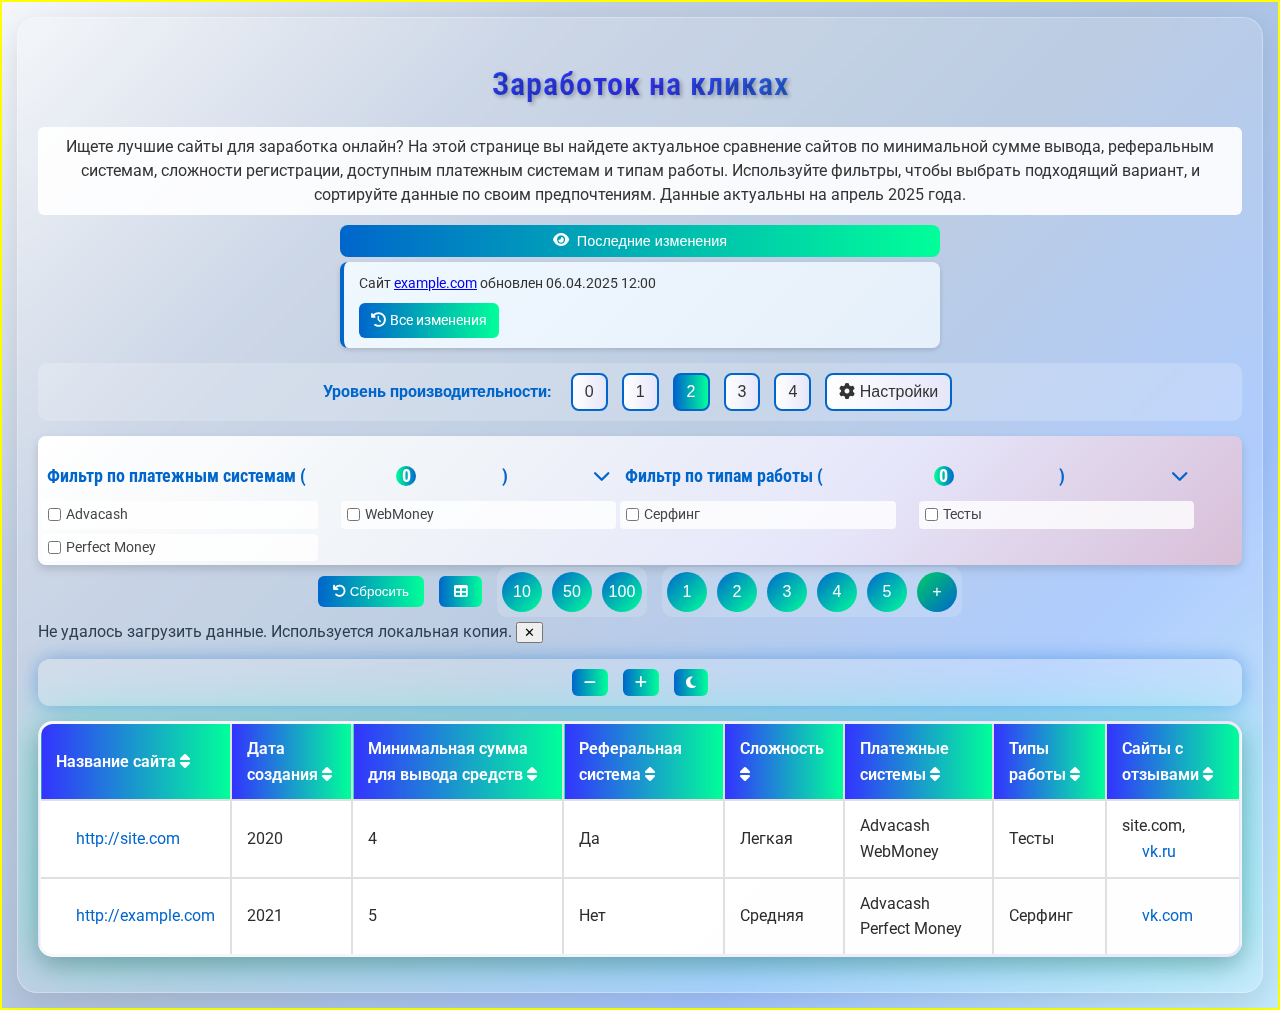
<file: index.html>
<!DOCTYPE html>
<html lang="ru" id="htmlRoot">
<head>
    <meta charset="UTF-8">
    <meta name="viewport" content="width=device-width, initial-scale=1.0, maximum-scale=1.0, user-scalable=no">
    <meta name="description" content="Сравнение сайтов для заработка: минимальная сумма вывода, реферальные системы, платежные системы и типы работы. Удобные фильтры и актуальные данные 2025 года.">
    <meta name="keywords" content="сравнение сайтов, сайты для заработка, реферальная система, платежные системы, минимальная сумма вывода">
    <meta name="robots" content="index, follow">
    <meta name="author" content="Ваш_Имя">
    <title>Заработок на кликах</title>
    <link rel="preload" href="https://fonts.googleapis.com/css2?family=Roboto:wght@400;700&family=Roboto+Condensed:wght@400;700&family=Arial&display=swap" as="style">
    <link rel="preload" href="https://cdnjs.cloudflare.com/ajax/libs/font-awesome/6.4.0/css/all.min.css" as="style">
    <link href="https://fonts.googleapis.com/css2?family=Roboto:wght@400;700&family=Roboto+Condensed:wght@400;700&family=Arial&display=swap" rel="stylesheet" media="print, screen">
    <link rel="stylesheet" href="https://cdnjs.cloudflare.com/ajax/libs/font-awesome/6.4.0/css/all.min.css" loading="lazy">
    <link rel="stylesheet" href="base.css">
    <link rel="stylesheet" href="header.css">
    <link rel="stylesheet" href="filters.css">
    <link rel="stylesheet" href="table.css">
    <link rel="stylesheet" href="pagination.css">
    <link rel="stylesheet" href="themes.css">
    <link rel="stylesheet" href="animations.css">
</head>
<body>
    <div class="container">
        <header class="intro">
            <h1>Заработок на кликах</h1>
            <p>Ищете лучшие сайты для заработка онлайн? На этой странице вы найдете актуальное сравнение сайтов по минимальной сумме вывода, реферальным системам, сложности регистрации, доступным платежным системам и типам работы. Используйте фильтры, чтобы выбрать подходящий вариант, и сортируйте данные по своим предпочтениям. Данные актуальны на апрель 2025 года.</p>
            <div id="lastChangesBlock" class="last-changes-container">
                <button id="toggleLastChanges" aria-label="Скрыть/показать последние изменения">
                    <i class="fas fa-eye"></i> Последние изменения
                </button>
                <div id="lastChangesContent" class="last-changes-content">
                    <ul id="changesList"></ul>
                    <a href="/all-changes.html" id="allChangesLink" class="all-changes-btn" aria-label="Посмотреть все изменения">
                        <i class="fas fa-history"></i> Все изменения
                    </a>
                </div>
            </div>
            <div class="performance-buttons">
                <span>Уровень производительности:</span>
                <button class="perf-btn" data-level="0">0</button>
                <button class="perf-btn" data-level="1">1</button>
                <button class="perf-btn" data-level="2">2</button>
                <button class="perf-btn" data-level="3">3</button>
                <button class="perf-btn" data-level="4">4</button>
                <button id="settingsBtn" class="settings-btn" aria-label="Открыть настройки">
                    <i class="fas fa-cog"></i> Настройки
                </button>
            </div>
            <div id="settingsPanel" class="settings-panel hidden">
                <h2>Настройки сайта</h2>
                <button id="closeSettings" class="close-btn" aria-label="Закрыть настройки">✕</button>
                <div class="settings-content"></div>
                <button id="saveSettings" class="save-btn">Сохранить</button>
            </div>
        </header>
        <main>
            <section class="filters" role="region" aria-labelledby="filtersHeading">
                <h2 id="filtersHeading" class="visually-hidden">Фильтры</h2>
                <div class="filter-section" id="paymentFilters" aria-label="Фильтр по платежным системам">
                    <h3 class="filter-toggle" aria-controls="paymentContainer" aria-expanded="true">
                        Фильтр по платежным системам (<span class="filter-count">0</span>)
                        <span class="toggle-icon"><i class="fas fa-chevron-down"></i></span>
                    </h3>
                    <div class="filter-content" id="paymentContainer">
                        <div class="filter-column filter-column-left"></div>
                        <div class="filter-column filter-column-right"></div>
                    </div>
                </div>
                <div class="filter-section" id="workFilters" aria-label="Фильтр по типам работы">
                    <h3 class="filter-toggle" aria-controls="workContainer" aria-expanded="true">
                        Фильтр по типам работы (<span class="filter-count">0</span>)
                        <span class="toggle-icon"><i class="fas fa-chevron-down"></i></span>
                    </h3>
                    <div class="filter-content" id="workContainer">
                        <div class="filter-column filter-column-left"></div>
                        <div class="filter-column filter-column-right"></div>
                    </div>
                </div>
            </section>
            <div class="filters-controls">
                <button id="resetFilters" class="reset-btn" aria-label="Сбросить все фильтры"><i class="fas fa-undo"></i> Сбросить</button>
                <button id="viewToggle" class="view-btn" aria-label="Переключить вид"><i class="fas fa-table"></i></button>
                <div class="rows-toggle" aria-label="Выбрать количество строк">
                    <button class="rows-btn" data-rows="10"><span>10</span></button>
                    <button class="rows-btn" data-rows="50"><span>50</span></button>
                    <button class="rows-btn" data-rows="100"><span>100</span></button>
                </div>
                <div class="cols-toggle" aria-label="Выбрать количество колонок в карточном режиме">
                    <button class="cols-btn" data-cols="1"><span>1</span></button>
                    <button class="cols-btn" data-cols="2"><span>2</span></button>
                    <button class="cols-btn" data-cols="3"><span>3</span></button>
                    <button class="cols-btn" data-cols="4"><span>4</span></button>
                    <button class="cols-btn" data-cols="5"><span>5</span></button>
                    <button class="cols-add-btn" aria-label="Добавить колонку">+</button>
                </div>
            </div>
            <div id="errorContainer" class="error-message" role="alert" aria-live="assertive">
                <span class="error-text"></span>
                <button class="error-close" aria-label="Закрыть сообщение об ошибке">✕</button>
            </div>
            <section class="table-section" role="region" aria-labelledby="tableHeading">
                <h2 id="tableHeading" class="visually-hidden">Таблица сравнения сайтов</h2>
                <div class="controls">
                    <button id="fontSizeDecrease" aria-label="Уменьшить размер шрифта"><i class="fas fa-minus"></i></button>
                    <button id="fontSizeIncrease" aria-label="Увеличить размер шрифта"><i class="fas fa-plus"></i></button>
                    <button id="themeToggle" aria-label="Переключить тему"><i class="fas fa-moon"></i></button>
                </div>
                <div id="loadingIndicator" class="loading-indicator">Загрузка данных...</div>
                <table id="sitesTable" aria-label="Таблица сравнения сайтов для заработка">
                    <thead>
                        <tr>
                            <th onclick="sortTable(0)">Название сайта <span class="sort-icon"><i class="fas fa-sort"></i></span></th>
                            <th onclick="sortTable(1)">Дата создания <span class="sort-icon"><i class="fas fa-sort"></i></span></th>
                            <th onclick="sortTable(2)">Минимальная сумма для вывода средств <span class="sort-icon"><i class="fas fa-sort"></i></span></th>
                            <th onclick="sortTable(3)">Реферальная система <span class="sort-icon"><i class="fas fa-sort"></i></span></th>
                            <th onclick="sortTable(4)">Сложность <span class="sort-icon"><i class="fas fa-sort"></i></span></th>
                            <th onclick="sortTable(5)">Платежные системы <span class="sort-icon"><i class="fas fa-sort"></i></span></th>
                            <th onclick="sortTable(6)">Типы работы <span class="sort-icon"><i class="fas fa-sort"></i></span></th>
                            <th onclick="sortTable(7)">Сайты с отзывами <span class="sort-icon"><i class="fas fa-sort"></i></span></th>
                        </tr>
                    </thead>
                    <tbody id="tableBody"></tbody>
                </table>
            </section>
            <nav id="pagination" aria-label="Навигация по страницам">
                <button id="pageFirst" aria-label="Вернуться на первую страницу"><i class="fas fa-angle-double-left"></i></button>
                <button id="pagePrev" aria-label="Предыдущая страница"><i class="fas fa-angle-left"></i></button>
                <span id="pageInfo"></span>
                <button id="pageNext" aria-label="Следующая страница"><i class="fas fa-angle-right"></i></button>
            </nav>
        </main>
    </div>

    <!-- Подключение скриптов -->
    <script src="settings.js" defer></script>
    <script src="data.js" defer></script>
    <script src="ui.js" defer></script>
    <script src="logic.js" defer></script>
</body>
</html>
</file>
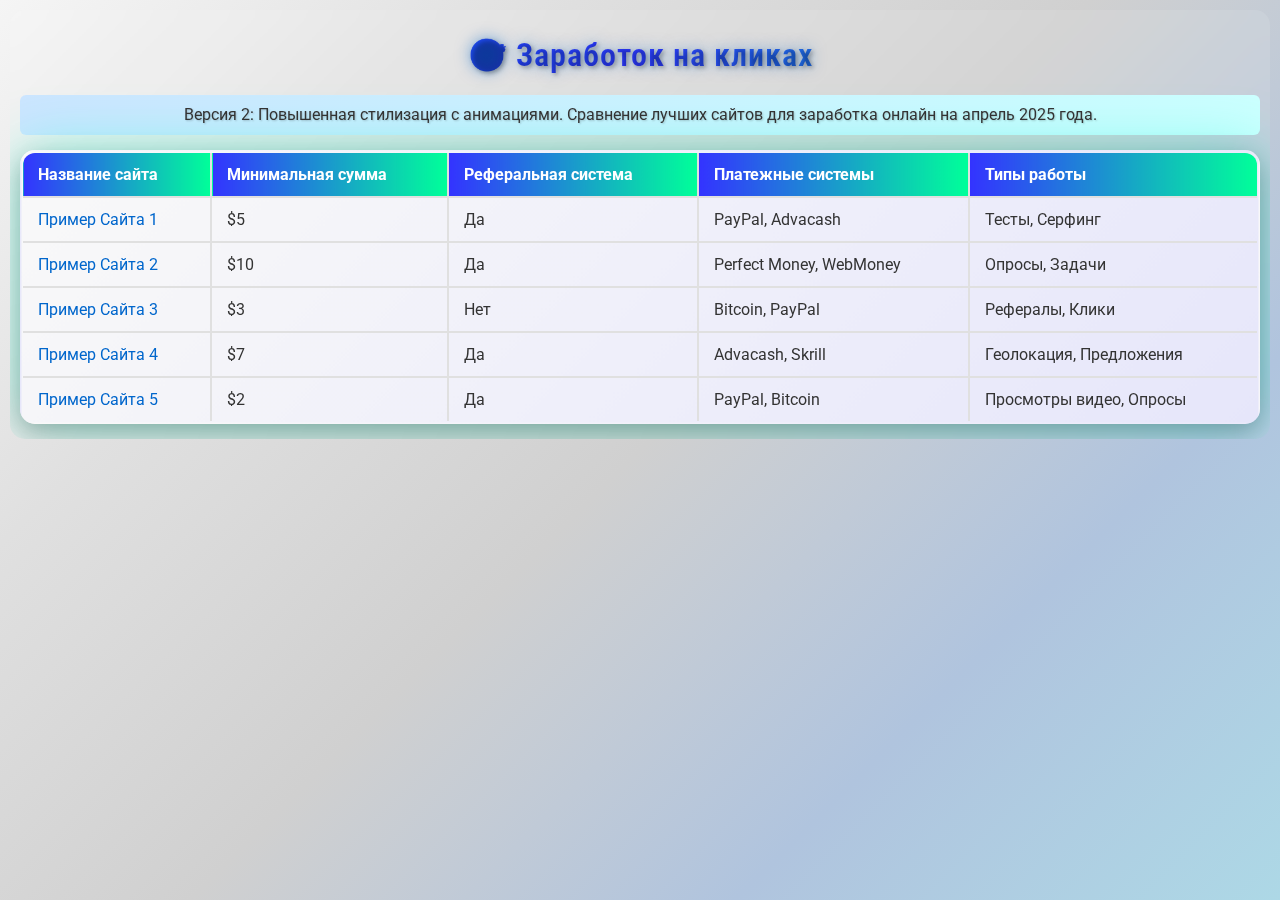
<file: site2/index.html>
<html lang="ru">
<head>
    <meta charset="UTF-8"></meta>
    <meta content="width=device-width, initial-scale=1.0, maximum-scale=1.0, user-scalable=no" name="viewport"></meta>
    <meta content="Сравнение сайтов для заработка: минимальная сумма вывода, реферальные системы, платежные системы и типы работы. Удобные фильтры и актуальные данные 2025 года." name="description"></meta>
    <meta content="сравнение сайтов, сайты для заработка, реферальная система, платежные системы, минимальная сумма вывода" name="keywords"></meta>
    <meta content="index, follow" name="robots"></meta>
    <meta content="Ваш_Имя" name="author"></meta>
    <title>Заработок на кликах</title>
    <link href="https://fonts.googleapis.com/css2?family=Roboto:wght@400;700&amp;family=Roboto+Condensed:wght@400;700&amp;family=Arial&amp;display=swap" media="print, screen" rel="stylesheet"></link>
    <link href="https://cdnjs.cloudflare.com/ajax/libs/font-awesome/6.4.0/css/all.min.css" rel="stylesheet"></link>
    <style>
        /* CSS Styling */
        body {
            font-family: 'Roboto', sans-serif;
            background: linear-gradient(135deg, #f5f5f5, #e0e0e0, #d0d0d0, #b0c4de, #add8e6);
            color: #333;
            padding: 10px;
            font-size: 16px;
            line-height: 1.5;
            animation: backgroundShift 15s infinite alternate;
            margin: 0;
        }

        @keyframes backgroundShift {
            0% { background: linear-gradient(135deg, #f5f5f5, #e0e0e0, #d0d0d0, #b0c4de, #add8e6); }
            50% { background: linear-gradient(135deg, #add8e6, #b0c4de, #d0d0d0, #e0e0e0, #f5f5f5); }
            100% { background: linear-gradient(135deg, #f5f5f5, #e6e6fa, #d8bfd8, #e0e0e0, #add8e6); }
        }

        .container {
            max-width: 1400px;
            margin: 0 auto;
            padding: 0 10px;
            box-sizing: border-box;
            position: relative;
            overflow: hidden;
            border-radius: 15px;
            background: rgba(255, 255, 255, 0.1);
            backdrop-filter: blur(10px);
        }

        h1, h3 {
            font-family: 'Roboto Condensed', sans-serif;
        }

        h1 {
            font-size: 2rem;
            font-weight: 600;
            letter-spacing: 1px;
            background: linear-gradient(90deg, #0066cc, #3333ff, #00ff99);
            -webkit-background-clip: text;
            -webkit-text-fill-color: transparent;
            text-align: center;
            margin-bottom: 10px;
            text-shadow: 2px 2px 4px rgba(0, 0, 0, 0.3), 0 0 15px rgba(0, 102, 204, 0.5);
            animation: glow 2s infinite alternate;
        }

        @keyframes glow {
            0% { text-shadow: 2px 2px 4px rgba(0, 0, 0, 0.3), 0 0 15px rgba(0, 102, 204, 0.5); }
            100% { text-shadow: 2px 2px 4px rgba(0, 0, 0, 0.5), 0 0 25px rgba(0, 255, 204, 0.7); }
        }

        .intro p {
            font-size: 1rem;
            line-height: 1.5;
            text-align: center;
            margin-bottom: 10px;
            text-shadow: 1px 1px 2px rgba(0, 0, 0, 0.2);
            background: linear-gradient(90deg, #cce5ff, #ccffff);
            padding: 8px;
            border-radius: 6px;
            animation: textPulse 3s infinite;
        }

        @keyframes textPulse {
            0% { transform: scale(1); }
            50% { transform: scale(1.01); }
            100% { transform: scale(1); }
        }

        table {
            width: 100%;
            max-width: 1400px;
            margin: 15px auto;
            border-collapse: collapse;
            background: linear-gradient(135deg, #f9f9f9, #e6e6fa);
            border-radius: 15px;
            overflow: hidden;
            box-shadow: 0 8px 25px rgba(0, 0, 0, 0.25), 0 0 60px rgba(0, 255, 204, 0.4);
            border: 3px solid #0066cc;
            animation: tableGlow 3s infinite alternate;
        }

        @keyframes tableGlow {
            0% { box-shadow: 0 8px 25px rgba(0, 0, 0, 0.25), 0 0 60px rgba(0, 255, 204, 0.4); }
            100% { box-shadow: 0 8px 25px rgba(0, 0, 0, 0.35), 0 0 80px rgba(0, 102, 204, 0.6); }
        }

        th, td {
            padding: 12px 15px;
            border: 2px solid #e0e0e0;
            text-align: left;
        }

        th {
            background: linear-gradient(90deg, #3333ff, #00ff99);
            color: white;
            font-weight: 700;
        }

        tr:hover {
            background: rgba(0, 102, 204, 0.1);
        }

        a {
            color: #0066cc;
            text-decoration: none;
            transition: all 0.3s ease;
        }

        a:hover {
            color: #00ff99;
            text-decoration: underline;
            text-shadow: 0 0 8px rgba(0, 255, 153, 0.5);
        }
    </style>
</head>
<body>
    <div class="container">
        <header class="intro">
            <h1>🎯 Заработок на кликах</h1>
            <p>Версия 2: Повышенная стилизация с анимациями. Сравнение лучших сайтов для заработка онлайн на апрель 2025 года.</p>
        </header>
        <main>
            <section class="table-section">
                <table>
                    <thead>
                        <tr>
                            <th>Название сайта</th>
                            <th>Минимальная сумма</th>
                            <th>Реферальная система</th>
                            <th>Платежные системы</th>
                            <th>Типы работы</th>
                        </tr>
                    </thead>
                    <tbody>
                        <tr>
                            <td><a href="https://example1.com" target="_blank">Пример Сайта 1</a></td>
                            <td>$5</td>
                            <td>Да</td>
                            <td>PayPal, Advacash</td>
                            <td>Тесты, Серфинг</td>
                        </tr>
                        <tr>
                            <td><a href="https://example2.com" target="_blank">Пример Сайта 2</a></td>
                            <td>$10</td>
                            <td>Да</td>
                            <td>Perfect Money, WebMoney</td>
                            <td>Опросы, Задачи</td>
                        </tr>
                        <tr>
                            <td><a href="https://example3.com" target="_blank">Пример Сайта 3</a></td>
                            <td>$3</td>
                            <td>Нет</td>
                            <td>Bitcoin, PayPal</td>
                            <td>Рефералы, Клики</td>
                        </tr>
                        <tr>
                            <td><a href="https://example4.com" target="_blank">Пример Сайта 4</a></td>
                            <td>$7</td>
                            <td>Да</td>
                            <td>Advacash, Skrill</td>
                            <td>Геолокация, Предложения</td>
                        </tr>
                        <tr>
                            <td><a href="https://example5.com" target="_blank">Пример Сайта 5</a></td>
                            <td>$2</td>
                            <td>Да</td>
                            <td>PayPal, Bitcoin</td>
                            <td>Просмотры видео, Опросы</td>
                        </tr>
                    </tbody>
                </table>
            </section>
        </main>
    </div>
</body>
</html>
</file>
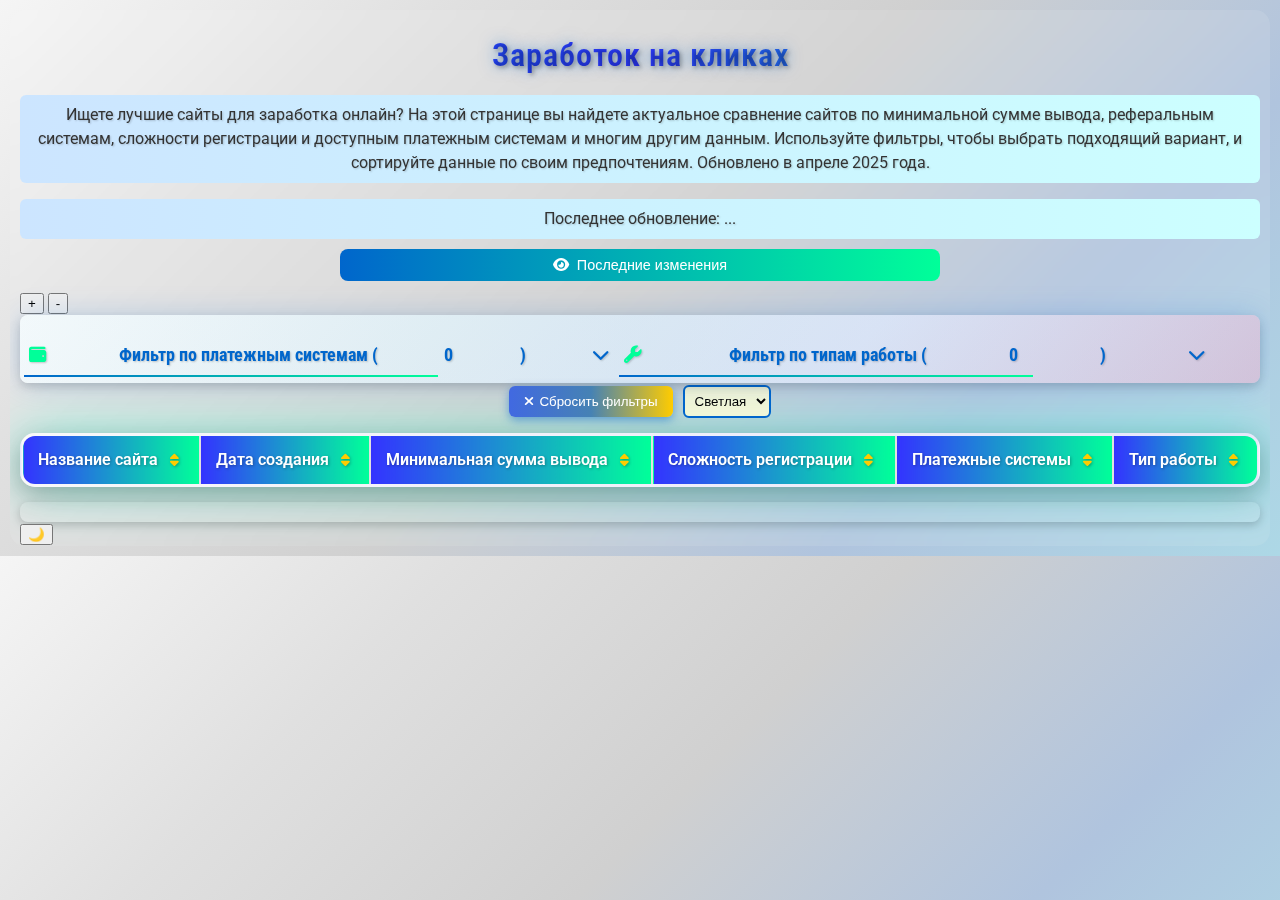
<file: сайт 2/index.html>
<!DOCTYPE html>
<html lang="ru">
<head>
    <meta charset="UTF-8">
    <meta name="viewport" content="width=device-width, initial-scale=1.0, maximum-scale=1.0, user-scalable=no">
    <meta name="description" content="Сравнение сайтов для заработка: минимальная сумма вывода, реферальные системы, платежные системы и типы работы. Удобные фильтры и актуальные данные 2025 года.">
    <meta name="keywords" content="сравнение сайтов, сайты для заработка, реферальная система, платежные системы, минимальная сумма вывода">
    <meta name="robots" content="index, follow">
    <meta name="author" content="Ваш_Имя">
    <title>Заработок на кликах</title>
    <link href="https://fonts.googleapis.com/css2?family=Roboto:wght@400;700&family=Roboto+Condensed:wght@400;700&family=Arial&display=swap" rel="stylesheet" media="print, screen">
    <link rel="stylesheet" href="https://cdnjs.cloudflare.com/ajax/libs/font-awesome/6.4.0/css/all.min.css">
    <style>
        /* CSS Styling */
        body {
            font-family: 'Roboto', sans-serif;
            background: linear-gradient(135deg, #f5f5f5, #e0e0e0, #d0d0d0, #b0c4de, #add8e6);
            color: #333;
            padding: 10px;
            font-size: 16px;
            line-height: 1.5;
            animation: backgroundShift 15s infinite alternate;
            margin: 0;
        }

        @keyframes backgroundShift {
            0% { background: linear-gradient(135deg, #f5f5f5, #e0e0e0, #d0d0d0, #b0c4de, #add8e6); }
            50% { background: linear-gradient(135deg, #add8e6, #b0c4de, #d0d0d0, #e0e0e0, #f5f5f5); }
            100% { background: linear-gradient(135deg, #f5f5f5, #e6e6fa, #d8bfd8, #e0e0e0, #add8e6); }
        }

        .container {
            max-width: 1400px;
            margin: 0 auto;
            padding: 0 10px;
            box-sizing: border-box;
            position: relative;
            overflow: hidden;
            border-radius: 15px;
            background: rgba(255, 255, 255, 0.1);
            backdrop-filter: blur(10px);
        }

        h1, h3 {
            font-family: 'Roboto Condensed', sans-serif;
        }

        h1 {
            font-size: 2rem;
            font-weight: 600;
            letter-spacing: 1px;
            background: linear-gradient(90deg, #0066cc, #3333ff, #00ff99);
            -webkit-background-clip: text;
            -webkit-text-fill-color: transparent;
            text-align: center;
            margin-bottom: 10px;
            text-shadow: 2px 2px 4px rgba(0, 0, 0, 0.3), 0 0 15px rgba(0, 102, 204, 0.5);
            animation: glow 2s infinite alternate;
        }

        @keyframes glow {
            0% { text-shadow: 2px 2px 4px rgba(0, 0, 0, 0.3), 0 0 15px rgba(0, 102, 204, 0.5); }
            100% { text-shadow: 2px 2px 4px rgba(0, 0, 0, 0.5), 0 0 25px rgba(0, 255, 204, 0.7); }
        }

        .intro p {
            font-size: 1rem;
            line-height: 1.5;
            text-align: center;
            margin-bottom: 10px;
            text-shadow: 1px 1px 2px rgba(0, 0, 0, 0.2);
            background: linear-gradient(90deg, #cce5ff, #ccffff);
            padding: 8px;
            border-radius: 6px;
            animation: textPulse 3s infinite;
        }

        @keyframes textPulse {
            0% { transform: scale(1); }
            50% { transform: scale(1.01); }
            100% { transform: scale(1); }
        }

        .filters {
            display: flex;
            flex-wrap: wrap;
            gap: 4px;
            margin-bottom: 2px;
            background: linear-gradient(135deg, #ffffff, #f0f4f8, #e6e6fa, #d8bfd8);
            padding: 4px;
            border-radius: 8px;
            box-shadow: 0 4px 10px rgba(0, 0, 0, 0.15), 0 0 30px rgba(0, 102, 204, 0.2);
            position: relative;
            overflow: hidden;
        }

        .filters::before {
            content: '';
            position: absolute;
            top: -50%;
            left: -50%;
            width: 200%;
            height: 200%;
            background: radial-gradient(circle, rgba(173, 216, 230, 0.3), transparent);
            animation: rotateGlow 10s infinite linear;
        }

        @keyframes rotateGlow {
            0% { transform: rotate(0deg); }
            100% { transform: rotate(360deg); }
        }

        .filter-section {
            width: 48%;
            position: relative;
        }

        .filter-toggle {
            font-size: 1.1rem;
            margin-bottom: 6px;
            color: #0066cc;
            position: relative;
            display: flex;
            justify-content: space-between;
            align-items: center;
            cursor: pointer;
            text-shadow: 1px 1px 2px rgba(0, 0, 0, 0.2);
            padding: 5px;
            transition: background 0.3s ease;
        }

        .filter-toggle:hover {
            background: rgba(0, 102, 204, 0.1);
        }

        .filter-toggle::before {
            font-family: "Font Awesome 5 Free";
            margin-right: 5px;
            font-weight: 900;
            color: #00ff99;
            animation: bounce 1.5s infinite;
        }

        @keyframes bounce {
            0%, 100% { transform: translateY(0); }
            50% { transform: translateY(-3px); }
        }

        #paymentFilters .filter-toggle::before {
            content: "\f555";
        }

        #workFilters .filter-toggle::before {
            content: "\f0ad";
        }

        .filter-toggle::after {
            content: "";
            position: absolute;
            width: 70%;
            height: 2px;
            background: linear-gradient(90deg, #0066cc, #00ff99);
            bottom: -4px;
            left: 0;
            animation: widthPulse 2s infinite;
        }

        @keyframes widthPulse {
            0% { width: 70%; }
            50% { width: 100%; }
            100% { width: 70%; }
        }

        .toggle-icon {
            transition: transform 0.3s ease;
        }

        .filter-section.collapsed .toggle-icon {
            transform: rotate(-90deg);
        }

        .filter-content {
            max-height: 500px;
            overflow: hidden;
            transition: max-height 0.3s ease, opacity 0.3s ease;
            opacity: 1;
        }

        .filter-section.collapsed .filter-content {
            max-height: 0;
            opacity: 0;
        }

        .filter-container {
            display: flex;
            flex-wrap: wrap;
            gap: 5px;
        }

        .filter-section label {
            font-size: 0.9rem;
            color: #444;
            transition: all 0.3s ease;
            flex: 1 1 calc(33% - 5px);
            cursor: pointer;
            padding: 2px;
            display: flex;
            align-items: center;
            background: rgba(255, 255, 255, 0.8);
            border-radius: 4px;
            box-shadow: 0 1px 3px rgba(0, 0, 0, 0.1);
        }

        .filter-section input[type="checkbox"] {
            appearance: none;
            width: 16px;
            height: 16px;
            border: 2px solid #0066cc;
            border-radius: 50%;
            position: relative;
            cursor: pointer;
            transition: all 0.3s ease;
        }

        .filter-section input[type="checkbox"]:checked {
            background: linear-gradient(90deg, #0066cc, #00ff99);
            transform: rotate(360deg);
        }

        .filter-section input[type="checkbox"]:checked::after {
            content: "\f00c";
            font-family: "Font Awesome 5 Free";
            font-weight: 900;
            position: absolute;
            top: 50%;
            left: 50%;
            transform: translate(-50%, -50%);
            color: #fff;
            font-size: 10px;
        }

        .filter-section input[type="checkbox"]:hover {
            box-shadow: 0 0 8px rgba(0, 102, 204, 0.5);
        }

        .filter-section label:hover {
            color: #0066cc;
            transform: translateX(3px);
        }

        .filters-controls {
            display: flex;
            justify-content: center;
            align-items: center;
            gap: 10px;
            margin: 2px 0;
        }

        button#resetFilters {
            padding: 8px 15px;
            background: linear-gradient(90deg, #4169e1, #4682b4, #ffcc00);
            color: white;
            border: none;
            border-radius: 6px;
            cursor: pointer;
            transition: all 0.3s ease;
            box-shadow: 0 3px 10px rgba(0, 102, 204, 0.5);
            position: relative;
            overflow: hidden;
        }

        button#resetFilters::before {
            font-family: "Font Awesome 5 Free";
            content: "\f00d";
            margin-right: 5px;
            font-weight: 900;
        }

        button#resetFilters::after {
            content: '';
            position: absolute;
            top: 0;
            left: -100%;
            width: 100%;
            height: 100%;
            background: rgba(255, 255, 255, 0.3);
            transition: all 0.5s ease;
        }

        button#resetFilters:hover::after {
            left: 100%;
        }

        button#resetFilters:hover {
            animation: shake 0.5s infinite;
            box-shadow: 0 0 15px rgba(0, 102, 204, 0.8);
        }

        @keyframes shake {
            0% { transform: translateX(0); }
            25% { transform: translateX(-3px); }
            50% { transform: translateX(3px); }
            75% { transform: translateX(-3px); }
            100% { transform: translateX(0); }
        }

        select#themeSwitch {
            padding: 6px;
            border-radius: 6px;
            background: rgba(255, 255, 215, 0.8);
            border: 2px solid #0066cc;
        }

        .error-message {
            background: linear-gradient(90deg, #4169e1, #4682b4);
            color: white;
            padding: 8px 12px;
            border-radius: 6px;
            display: flex;
            align-items: center;
            gap: 8px;
            margin-bottom: 2px;
            font-weight: 600;
            box-shadow: 0 3px 10px rgba(0, 102, 204, 0.5);
            animation: slideIn 0.5s ease;
            display: none;
        }

        .error-message.show {
            display: flex;
        }

        .error-message.hide {
            animation: slideOut 0.5s ease forwards;
        }

        @keyframes slideIn {
            0% { transform: translateX(-100%); opacity: 0; }
            100% { transform: translateX(0); opacity: 1; }
        }

        @keyframes slideOut {
            0% { transform: translateX(0); opacity: 1; }
            100% { transform: translateX(-100%); opacity: 0; }
        }

        .error-message::before {
            font-family: "Font Awesome 5 Free";
            content: "\f071";
            font-weight: 900;
            font-size: 16px;
            animation: spin 2s infinite linear;
        }

        @keyframes spin {
            0% { transform: rotate(0deg); }
            100% { transform: rotate(360deg); }
        }

        .table-section {
            margin-top: 2px;
        }

        table {
            width: 100%;
            max-width: 1400px;
            margin: 0 auto;
            border-collapse: collapse;
            background: linear-gradient(135deg, #f9f9f9, #e6e6fa);
            border-radius: 15px;
            overflow: hidden;
            box-shadow: 0 8px 25px rgba(0, 0, 0, 0.25), 0 0 60px rgba(0, 255, 204, 0.4);
            margin: 15px 0;
            border: 3px solid #0066cc;
            animation: tableGlow 3s infinite alternate;
        }

        @keyframes tableGlow {
            0% { box-shadow: 0 8px 25px rgba(0, 0, 0, 0.25), 0 0 60px rgba(0, 255, 204, 0.4); }
            100% { box-shadow: 0 8px 25px rgba(0, 0, 0, 0.35), 0 0 80px rgba(0, 102, 204, 0.6); }
        }

        th, td {
            padding: 12px 15px;
            border: 2px solid #e0e0e0;
            text-align: left;
        }

        th {
            background: linear-gradient(90deg, #3333ff, #00ff99);
            color: white;
            font-weight: 600;
            cursor: pointer;
            transition: all 0.3s ease;
            border-bottom: 3px solid #0066cc;
            text-shadow: 1px 1px 3px rgba(0, 0, 0, 0.3);
        }

        th:hover {
            background: linear-gradient(90deg, #0066cc, #00ff99);
            box-shadow: 0 0 15px rgba(0, 102, 204, 0.7);
            transform: scale(1.05);
        }

        td {
            background: rgba(255, 255, 255, 0.9);
            transition: all 0.3s ease;
            color: #2c2c2c;
        }

        table tbody tr {
            transition: all 0.3s ease;
        }

        table tbody tr.hidden {
            opacity: 0;
            height: 0;
            padding: 0;
            margin: 0;
            overflow: hidden;
        }

        table tbody tr:nth-child(odd) {
            background: rgba(240, 248, 255, 0.8);
        }

        table tbody tr:hover {
            transform: scale(1.02);
            box-shadow: 0 0 15px rgba(0, 255, 204, 0.5);
        }

        table tbody tr:hover td {
            background: rgba(255, 245, 238, 0.9);
        }

        td a {
            color: #0066cc;
            text-decoration: none;
            transition: all 0.3s ease;
            position: relative;
        }

        td a::after {
            content: "\f35d";
            font-family: "Font Awesome 5 Free";
            font-weight: 900;
            margin-left: 8px;
            font-size: 14px;
            color: #00ff99;
        }

        td a:hover {
            color: #00ff99;
            text-shadow: 0 0 10px rgba(0, 255, 204, 0.7);
        }

        td a:hover::after {
            animation: bounce 1s infinite;
        }

        .sort-icon {
            font-size: 14px;
            margin-left: 8px;
            color: #ffcc00;
        }

        .sort-icon.active {
            color: #00ff99;
            animation: spin 1s infinite linear;
        }

        #pagination {
            margin-top: 10px;
            display: flex;
            gap: 10px;
            align-items: center;
            justify-content: center;
            background: rgba(255, 255, 255, 0.1);
            padding: 10px;
            border-radius: 8px;
            box-shadow: 0 3px 10px rgba(0, 0, 0, 0.2);
        }

        #pagination button {
            padding: 6px 12px;
            background: linear-gradient(90deg, #0066cc, #00ff99);
            color: white;
            border: none;
            border-radius: 6px;
            cursor: pointer;
            transition: all 0.3s ease;
        }

        #pagination button:hover {
            transform: scale(1.1);
            box-shadow: 0 0 15px rgba(0, 102, 204, 0.7);
        }

        #pagination button:disabled {
            background: linear-gradient(90deg, #ccc, #aaa);
            cursor: not-allowed;
        }

        #pagination select {
            padding: 6px;
            border-radius: 6px;
            background: rgba(255, 255, 255, 0.8);
            border: 2px solid #0066cc;
        }

        [data-theme="dark"] {
            background: linear-gradient(135deg, #1a1a1a, #2c2c2c, #3d3d3d, #4a4a4a);
            color: #eee;
        }

        [data-theme="dark"] .filters {
            background: linear-gradient(135deg, #2c2c2c, #3d3d3d, #4a4a4a);
            box-shadow: 0 4px 10px rgba(0, 102, 204, 0.3);
        }

        [data-theme="dark"] th {
            background: linear-gradient(90deg, #0066cc, #00ff99);
            border-bottom: 3px solid #ffcc00;
        }

        [data-theme="dark"] th:hover {
            background: linear-gradient(90deg, #00ff99, #0066cc);
        }

        [data-theme="dark"] td {
            background: rgba(60, 60, 60, 0.9);
            color: #eee;
        }

        [data-theme="dark"] table tbody tr:nth-child(odd) {
            background: rgba(50, 50, 50, 0.8);
        }

        [data-theme="dark"] table tbody tr:hover td {
            background: rgba(80, 80, 80, 0.9);
        }

        [data-theme="dark"] .error-message {
            background: linear-gradient(90deg, #4682b4, #4169e1);
        }

        [data-theme="dark"] button#resetFilters {
            background: linear-gradient(90deg, #4682b4, #4169e1, #ffcc00);
        }

        .last-changes-container {
            margin: 10px auto;
            max-width: 600px;
        }

        #toggleLastChanges {
            width: 100%;
            padding: 8px 15px;
            background: linear-gradient(90deg, #0066cc, #00ff99);
            color: white;
            border: none;
            border-radius: 8px;
            cursor: pointer;
            font-size: 0.9em;
            display: flex;
            align-items: center;
            justify-content: center;
            gap: 8px;
            transition: all 0.3s ease;
        }

        #toggleLastChanges:hover {
            transform: scale(1.02);
            box-shadow: 0 0 15px rgba(0, 102, 204, 0.7);
        }

        .last-changes-content {
            background: linear-gradient(135deg, #f0f8ff, #e6f0fa);
            padding: 10px 15px;
            border-radius: 8px;
            box-shadow: 0 2px 5px rgba(0, 0, 0, 0.15);
            border-left: 4px solid #0066cc;
            margin-top: 5px;
            max-height: 300px;
            overflow-y: auto;
            transition: max-height 0.3s ease, opacity 0.3s ease;
        }

        .last-changes-content.hidden {
            display: none;
        }

        #changesList {
            list-style: none;
            padding: 0;
            margin: 0;
        }

        #changesList li {
            font-size: 0.9em;
            color: #333;
            margin-bottom: 8px;
        }

        .all-changes-btn {
            display: inline-flex;
            align-items: center;
            gap: 5px;
            padding: 6px 12px;
            background: linear-gradient(90deg, #0066cc, #00ff99);
            color: white;
            text-decoration: none;
            border-radius: 6px;
            font-size: 0.9em;
            transition: all 0.3s ease;
            margin-top: 8px;
        }

        .all-changes-btn:hover {
            transform: scale(1.05);
            box-shadow: 0 0 15px rgba(0, 102, 204, 0.7);
        }

        @media (max-width: 768px) {
            .filters {
                flex-direction: column;
                gap: 3px;
                padding: 3px;
            }
            .filter-section {
                width: 100%;
            }
            .filter-toggle {
                font-size: 1rem;
                margin-bottom: 3px;
            }
            .filter-section label {
                font-size: 0.85rem;
                flex: 1 1 calc(50% - 3px);
            }
            .table-section {
                margin-top: 1px;
            }
            table {
                min-width: 1000px;
            }
        }

        @media (max-width: 480px) {
            body {
                font-size: 14px;
                padding: 5px;
            }
            h1 {
                font-size: 1.5rem;
            }
            .intro p {
                font-size: 0.9rem;
                padding: 6px;
                margin-bottom: 8px;
            }
            .filters {
                padding: 2px;
            }
            .filter-toggle {
                font-size: 0.9rem;
            }
            .filter-section label {
                font-size: 0.8rem;
                flex: 1 1 calc(100% - 3px);
            }
            table {
                font-size: 13px;
            }
            th, td {
                padding: 8px 10px;
            }
        }
    </style>
</head>
<body>
    <div class="container">
        <div class="intro">
            <h1>Заработок на кликах</h1>
            <p>Ищете лучшие сайты для заработка онлайн? На этой странице вы найдете актуальное сравнение сайтов по минимальной сумме вывода, реферальным системам, сложности регистрации и доступным платежным системам и многим другим данным. Используйте фильтры, чтобы выбрать подходящий вариант, и сортируйте данные по своим предпочтениям. Обновлено в апреле 2025 года.</p>
            <p id="lastUpdated">Последнее обновление: <span id="updateTimestamp">...</span></p>
            <div id="lastChangesBlock" class="last-changes-container">
                <button id="toggleLastChanges" aria-label="Скрыть/показать последние изменения">
                    <i class="fas fa-eye"></i> Последние изменения
                </button>
                <div id="lastChangesContent" class="last-changes-content hidden">
                    <ul id="changesList"></ul>
                    <a href="/all-changes.html" id="allChangesLink" class="all-changes-btn" aria-label="Посмотреть все изменения">
                        <i class="fas fa-history"></i> Все изменения
                    </a>
                </div>
            </div>
            <button id="fontSizeIncrease" aria-label="Увеличить шрифт">+</button>
            <button id="fontSizeDecrease" aria-label="Уменьшить шрифт">-</button>
        </div>

        <section class="filters">
            <div class="filter-section" id="paymentFilters" aria-label="Фильтр по платежным системам">
                <h3 class="filter-toggle" aria-controls="paymentContainer" aria-expanded="true">
                    Фильтр по платежным системам (<span class="filter-count">0</span>)
                    <span class="toggle-icon"><i class="fas fa-chevron-down"></i></span>
                </h3>
                <div class="filter-content">
                    <div class="filter-container" id="paymentContainer"></div>
                </div>
            </div>
            <div class="filter-section" id="workFilters" aria-label="Фильтр по типам работы">
                <h3 class="filter-toggle" aria-controls="workContainer" aria-expanded="true">
                    Фильтр по типам работы (<span class="filter-count">0</span>)
                    <span class="toggle-icon"><i class="fas fa-chevron-down"></i></span>
                </h3>
                <div class="filter-content">
                    <div class="filter-container" id="workContainer"></div>
                </div>
            </div>
        </section>
        <div class="filters-controls">
            <button id="resetFilters" class="reset-btn" aria-label="Сбросить фильтры">Сбросить фильтры</button>
            <select id="themeSwitch" aria-label="Выбор темы">
                <option value="light">Светлая</option>
                <option value="dark">Темная</option>
            </select>
        </div>

        <div id="errorContainer" class="error-message" role="alert">
            <span class="error-text"></span>
            <button class="error-close" aria-label="Закрыть сообщение">✕</button>
        </div>

        <section class="table-section">
            <table id="sitesTable" aria-label="Таблица сравнения сайтов">
                <thead>
                    <tr>
                        <th onclick="sortTable(0)">Название сайта <span class="sort-icon"><i class="fas fa-sort"></i></span></th>
                        <th onclick="sortTable(1)">Дата создания <span class="sort-icon"><i class="fas fa-sort"></i></span></th>
                        <th onclick="sortTable(2)">Минимальная сумма вывода <span class="sort-icon"><i class="fas fa-sort"></i></span></th>
                        <th onclick="sortTable(3)">Сложность регистрации <span class="sort-icon"><i class="fas fa-sort"></i></span></th>
                        <th onclick="sortTable(4)">Платежные системы <span class="sort-icon"><i class="fas fa-sort"></i></span></th>
                        <th onclick="sortTable(5)">Тип работы <span class="sort-icon"><i class="fas fa-sort"></i></span></th>
                    </tr>
                </thead>
                <tbody id="tableBody"></tbody>
            </table>
        </section>
        <div id="pagination" aria-label="Навигация по страницам"></div>
        <button id="themeToggleMobile" class="theme-toggle-mobile" aria-label="Переключить тему">🌙</button>
    </div>

    <script>
        // JavaScript Functionality
        const DEFAULT_PROTOCOL = 'https://';
        const COLUMN_KEYS = [
            'Название сайта', 'Дата создания', 'Минимальная сумма вывода',
            'Сложность регистрации', 'Платежные системы',
            'Тип работы'
        ];
        const DIFFICULTY_ORDER = { Легкая: 1, Средняя: 2, Сложная: 3 };
        const TABLE_CSV_URL = 'https://docs.google.com/spreadsheets/d/1-_Qzi00wtezoZSnNiAhgvXJFhBE4x7LhyihTHtZgXv4/export?format=csv&gid=1897875028';
        const FILTERS_CSV_URL = 'https://docs.google.com/spreadsheets/d/1-_Qzi00wtezoZSnNiAhgvXJFhBE4x7LhyihTHtZgXv4/export?format=csv&gid=1897875028';
        const SUPPORTED_LOCALES = ['ru-RU', 'en-US', 'fr-FR'];
        const RETRY_DELAYS = [1000, 2000, 4000];

        const appState = {
            tableData: [],
            originalTableData: [],
            sort: { column: -1, direction: 1 },
            filters: { payments: [], work: [] },
            locale: 'ru-RU',
            theme: 'light',
            user: null,
            page: 1,
            rowsPerPage: 10,
            logs: [],
            lastUpdated: null,
            latestUpdateFromH: null,
            filterStates: { paymentFilters: true, workFilters: true },
            fontSize: 1
        };

        function escapeHTML(text) {
            const tempDiv = document.createElement('div');
            tempDiv.textContent = text ?? '';
            return tempDiv.innerHTML;
        }

        function normalizeText(text) {
            if (typeof text !== 'string' || !text.trim()) return '';
            const trimmed = text.trim();
            if (/^\d{4}$/.test(trimmed)) {
                const year = parseInt(trimmed, 10);
                if (year >= 1900 && year <= 2099) return trimmed;
            }
            const datePattern = /^(\d{2}\.\d{2}\.\d{4}|\d{4}-\d{2}-\d{2})$/;
            if (datePattern.test(trimmed)) {
                const date = new Date(trimmed.split('.').reverse().join('-') || trimmed);
                if (!isNaN(date.getTime())) return date.toLocaleString(appState.locale, { dateStyle: 'short' });
            }
            if (/^\d+(\.\d+)?$/.test(trimmed)) return new Intl.NumberFormat(appState.locale).format(parseFloat(trimmed));
            const urlPattern = /^(https?:\/\/[^\s]+|www\.[^\s]+|[^\s]+\.[a-zA-Z]{2,}(?:\/[^\s]*)?)$/i;
            if (urlPattern.test(trimmed)) return trimmed;
            const normalized = trimmed.replace(/\s+/g, ' ');
            return normalized.length > 0 ? normalized.charAt(0).toUpperCase() + normalized.slice(1) : '';
        }

        function createLinkElement(text) {
            if (!text || !text.trim()) return document.createTextNode('');
            const urlPattern = /(https?:\/\/[^\s]+|www\.[^\s]+|[^\s]+\.[a-zA-Z]{2,}(?:\/[^\s]*)?)/gi;
            const match = text.match(urlPattern);
            if (match) {
                let url = match[0];
                try {
                    url = url.match(/^[a-zA-Z]+:\/\//) ? url : `${DEFAULT_PROTOCOL}${url}`;
                    new URL(url);
                    const domainMatch = url.match(/^(?:https?:\/\/)?(?:www\.)?([^\/]+)/i);
                    const displayText = shortenSiteName(domainMatch ? domainMatch[1] : url);
                    const link = document.createElement('a');
                    link.href = url;
                    link.target = '_blank';
                    link.rel = 'noopener noreferrer nofollow';
                    link.textContent = escapeHTML(displayText);
                    link.setAttribute('aria-label', `Visit ${displayText}`);
                    link.dataset.tooltip = url;
                    return link;
                } catch {
                    return document.createTextNode(escapeHTML(text));
                }
            }
            return document.createTextNode(escapeHTML(text));
        }

        function shortenSiteName(site) {
            const match = site?.match(/^(?:.*\.)?([^.]+)\.[a-zA-Z]{2,}(?:\/|$)/);
            return match ? match[1] : site || '';
        }

        async function fetchWithRetry(url, retries = 3) {
            for (let i = 0; i < retries; i++) {
                try {
                    const response = await fetch(url, { cache: 'force-cache' });
                    if (!response.ok) throw new Error(`HTTP ${response.status}`);
                    const text = await response.text();
                    if (navigator.serviceWorker) caches.open('table-cache').then(cache => cache.put(url, new Response(text)));
                    appState.lastUpdated = new Date();
                    updateLastUpdated();
                    return text;
                } catch (error) {
                    if (i === retries - 1) {
                        const cached = await caches.match(url);
                        if (cached) return cached.text();
                        logError(`Не удалось загрузить данные: ${error.message}`);
                        throw error;
                    }
                    await new Promise(resolve => setTimeout(resolve, RETRY_DELAYS[i]));
                }
            }
        }

        function parseCSV(csv) {
            const rows = csv.trim().split('\n').map(row =>
                row.split(/,(?=(?:(?:[^"]*"){2})*[^"]*$)/).map(cell => cell.trim().replace(/^"|"$/g, ''))
            );
            if (rows.length < 2) return [];
            const datesInH = rows.slice(1).map(row => {
                const dateStr = row[7] ? row[7].trim() : '';
                const date = new Date(dateStr.split('.').reverse().join('-') || dateStr);
                return isNaN(date.getTime()) ? null : date;
            }).filter(date => date !== null);
            appState.latestUpdateFromH = datesInH.length > 0 ? new Date(Math.max(...datesInH)) : null;
            
            const result = [];
            rows.slice(1).forEach(row => {
                if (!row[0]) return;
                const payments = (row[4] || '').split(/,\s*/).filter(Boolean).map(normalizeText);
                const work = (row[5] || '').split(/,\s*/).filter(Boolean).map(normalizeText);
                const paymentSystems = payments.length > 0 ? payments : [''];
                
                paymentSystems.forEach(payment => {
                    result.push({
                        [COLUMN_KEYS[0]]: row[0] || '',
                        [COLUMN_KEYS[1]]: normalizeText(row[1] || ''),
                        [COLUMN_KEYS[2]]: normalizeText(row[2] || ''),
                        [COLUMN_KEYS[3]]: normalizeText(row[3] || ''),
                        [COLUMN_KEYS[4]]: payment,
                        [COLUMN_KEYS[5]]: work.join('\n')
                    });
                });
            });
            return result;
        }

        function parseFilterCSV(csv) {
            const rows = csv.trim().split('\n').map(row =>
                row.split(/,(?=(?:(?:[^"]*"){2})*[^"]*$)/).map(cell => cell.trim().replace(/^"|"$/g, ''))
            );
            if (rows.length < 2) return { payments: [], work: [] };
            return {
                payments: [...new Set(rows.slice(1).map(row => normalizeText(row[4])).filter(Boolean))].sort(),
                work: [...new Set(rows.slice(1).map(row => normalizeText(row[5])).filter(Boolean))].sort()
            };
        }

        function renderTable() {
            const tbody = document.getElementById('tableBody');
            if (!tbody) {
                logError('Элемент таблицы не найден');
                return;
            }
            tbody.innerHTML = '';
            const start = (appState.page - 1) * appState.rowsPerPage;
            const end = start + appState.rowsPerPage;
            const paginatedData = appState.tableData.slice(start, end);
            paginatedData.forEach(row => {
                const tr = document.createElement('tr');
                for (let i = 0; i < COLUMN_KEYS.length; i++) {
                    tr.appendChild(createTableCell(row[COLUMN_KEYS[i]], i === 0 ? createLinkElement : undefined));
                }
                tbody.appendChild(tr);
            });
            animateRows(tbody);
            updatePaginationControls();
        }

        function createTableCell(value, creator = (val => document.createTextNode(escapeHTML(val || 'Не указано')))) {
            const td = document.createElement('td');
            td.appendChild(creator(value));
            if (value && /\d+(\.\d+)?/.test(value)) td.classList.add('numeric');
            return td;
        }

        function renderFilters(filterData) {
            const containers = {
                payment: document.getElementById('paymentContainer'),
                work: document.getElementById('workContainer')
            };
            Object.entries(containers).forEach(([type, container]) => {
                if (!container) {
                    logError(`Контейнер фильтров для ${type} не найден`);
                    return;
                }
                container.innerHTML = '';
                const items = filterData[type === 'payment' ? 'payments' : 'work'];
                if (items) {
                    items.forEach((item, index) => {
                        const id = `${type}-${index}`;
                        const label = document.createElement('label');
                        label.setAttribute('for', id);
                        label.innerHTML = `<input type="checkbox" id="${id}" name="${type}" value="${item}" aria-label="${item}"><span>${escapeHTML(item)}</span>`;
                        container.appendChild(label);
                    });
                }
            });
            document.querySelectorAll('input[type="checkbox"]').forEach(cb => cb.addEventListener('change', applyFilters));
            updateFilterCounts();
        }

        function sortTable(columnIndex) {
            if (appState.sort.column === columnIndex) appState.sort.direction *= -1;
            else appState.sort.direction = 1;
            appState.sort.column = columnIndex;
            appState.tableData.sort((a, b) => {
                let aValue = a[COLUMN_KEYS[columnIndex]] || '';
                let bValue = b[COLUMN_KEYS[columnIndex]] || '';
                if ([0, 3].includes(columnIndex)) return appState.sort.direction * aValue.localeCompare(bValue);
                if (columnIndex === 1) {
                    const aTime = Date.parse(aValue) || 0;
                    const bTime = Date.parse(bValue) || 0;
                    return appState.sort.direction * (aTime - bTime);
                }
                if (columnIndex === 2) return appState.sort.direction * (parseFloat(aValue) || 0 - parseFloat(bValue) || 0);
                if (columnIndex === 3) return appState.sort.direction * ((DIFFICULTY_ORDER[aValue] || 0) - (DIFFICULTY_ORDER[bValue] || 0));
                return appState.sort.direction * (aValue.split('\n').length - bValue.split('\n').length);
            });
            updateArrow(columnIndex);
            renderTable();
        }

        function animateRows(container) {
            container.querySelectorAll('tr').forEach((row, idx) => {
                row.style.opacity = '0';
                row.style.transform = 'translateY(1rem)';
                setTimeout(() => {
                    row.style.transition = 'opacity 0.3s ease, transform 0.3s ease';
                    row.style.opacity = '1';
                    row.style.transform = 'translateY(0)';
                }, idx * 50);
            });
        }

        function updateArrow(columnIndex) {
            document.querySelectorAll('thead th .sort-icon').forEach((arrow, idx) => {
                arrow.classList.toggle('active', idx === columnIndex);
                arrow.innerHTML = idx === columnIndex
                    ? (appState.sort.direction === 1 ? '<i class="fas fa-sort-up"></i>' : '<i class="fas fa-sort-down"></i>')
                    : '<i class="fas fa-sort"></i>';
            });
        }

        function updatePaginationControls() {
            const pagination = document.getElementById('pagination');
            if (!pagination) {
                logError('Элемент пагинации не найден');
                return;
            }
            const totalPages = Math.ceil(appState.tableData.length / appState.rowsPerPage);
            if (appState.tableData.length <= appState.rowsPerPage) {
                pagination.style.display = 'none';
                return;
            }
            pagination.style.display = 'flex';
            pagination.innerHTML = `
                ${appState.page > 3 ? '<button aria-label="Вернуться на первую страницу" onclick="changePageTo(1)">В начало</button>' : ''}
                <button aria-label="Предыдущая страница" ${appState.page === 1 ? 'disabled' : ''} onclick="changePage(-1)">Назад</button>
                <span>Страница ${appState.page} из ${totalPages}</span>
                <button aria-label="Следующая страница" ${appState.page === totalPages ? 'disabled' : ''} onclick="changePage(1)">Вперед</button>
                <select onchange="changeRowsPerPage(this.value)" aria-label="Строк на странице">
                    ${[10, 25, 50, 100].map(n => `<option value="${n}" ${n === appState.rowsPerPage ? 'selected' : ''}>${n}</option>`).join('')}
                </select>
            `;
            addSwipeListeners();
        }

        function updateLastUpdated() {
            const timestampElement = document.getElementById('updateTimestamp');
            if (timestampElement && appState.lastUpdated) {
                timestampElement.textContent = appState.lastUpdated.toLocaleString(appState.locale, { dateStyle: 'medium', timeStyle: 'short' });
            }
        }

        function updateFilterCounts() {
            document.querySelectorAll('.filter-toggle .filter-count').forEach(count => {
                const type = count.closest('.filter-section').id === 'paymentFilters' ? 'payments' : 'work';
                count.textContent = appState.filters[type].length;
            });
        }

        function applyFilters() {
            const selectedPayments = Array.from(document.querySelectorAll('input[name="payment"]:checked')).map(cb => cb.value);
            const selectedWork = Array.from(document.querySelectorAll('input[name="work"]:checked')).map(cb => cb.value);
            appState.filters.payments = selectedPayments;
            appState.filters.work = selectedWork;
            let filteredData = [...appState.originalTableData];
            if (selectedPayments.length > 0) {
                filteredData = filteredData.filter(row => {
                    const payments = row[COLUMN_KEYS[4]].split('\n').map(item => item.trim());
                    return selectedPayments.some(p => payments.includes(p));
                });
            }
            if (selectedWork.length > 0) {
                filteredData = filteredData.filter(row => {
                    const work = row[COLUMN_KEYS[5]].split('\n').map(item => item.trim());
                    return selectedWork.some(w => work.includes(w));
                });
            }
            appState.tableData = filteredData;
            appState.page = 1;
            renderTable();
            updateFilterCounts();
        }

        function changePage(delta) {
            appState.page = Math.max(1, Math.min(appState.page + delta, Math.ceil(appState.tableData.length / appState.rowsPerPage)));
            renderTable();
        }

        function changePageTo(page) {
            appState.page = page;
            renderTable();
        }

        function changeRowsPerPage(value) {
            appState.rowsPerPage = parseInt(value, 10);
            appState.page = 1;
            renderTable();
        }

        function showError(message, isCritical = false) {
            const errorContainer = document.getElementById('errorContainer');
            const errorText = errorContainer.querySelector('.error-text');
            if (errorContainer && errorText) {
                errorText.textContent = message;
                errorContainer.classList.remove('hide');
                errorContainer.classList.add('show', isCritical ? 'critical' : 'warning');
                setTimeout(() => hideError(), window.innerWidth <= 480 ? 7000 : 5000);
            }
        }

        function hideError() {
            const errorContainer = document.getElementById('errorContainer');
            if (errorContainer) {
                errorContainer.classList.add('hide');
                errorContainer.addEventListener('animationend', () => {
                    errorContainer.classList.remove('show', 'critical', 'warning');
                }, { once: true });
            }
        }

        function logError(message) {
            appState.logs.push({ timestamp: new Date().toISOString(), message });
            showError(message);
        }

        function setTheme(theme) {
            appState.theme = theme;
            document.documentElement.setAttribute('data-theme', theme);
            localStorage.setItem('theme', theme);
            document.getElementById('themeToggleMobile').textContent = theme === 'light' ? '🌙' : '☀';
        }

        function updateLastChanges() {
            const changesList = document.getElementById('changesList');
            if (!changesList || !appState.lastChanges) return;
            changesList.innerHTML = '';
            const recentChanges = Array.isArray(appState.lastChanges) 
                ? appState.lastChanges.slice(0, 5) 
                : [];
            recentChanges.forEach(change => {
                const li = document.createElement('li');
                const date = new Date(change.date);
                const formattedDate = isNaN(date.getTime()) 
                    ? 'Invalid Date' 
                    : date.toLocaleDateString('ru-RU');
                li.innerHTML = `Сайт <a href="${change.url || '#'}" target="_blank">${escapeHTML(change.name)}</a> обновлен ${formattedDate}`;
                changesList.appendChild(li);
            });
        }

        function toggleLastChanges() {
            const content = document.getElementById('lastChangesContent');
            if (content) {
                content.classList.toggle('hidden');
                const toggleBtn = document.getElementById('toggleLastChanges');
                const icon = toggleBtn?.querySelector('i');
                if (icon) {
                    icon.className = content.classList.contains('hidden') ? 'fas fa-eye-slash' : 'fas fa-eye';
                }
            }
        }

        function escapeHTML(text) {
            const tempDiv = document.createElement('div');
            tempDiv.textContent = text ?? '';
            return tempDiv.innerHTML;
        }

        function adjustFontSize(delta) {
            appState.fontSize = Math.max(0.8, Math.min(1.5, appState.fontSize + delta));
            document.documentElement.style.fontSize = `${appState.fontSize}rem`;
            localStorage.setItem('fontSize', appState.fontSize);
        }

        function addSwipeListeners() {
            const tableSection = document.querySelector('.table-section');
            let touchStartX = 0;
            let touchEndX = 0;
            tableSection.addEventListener('touchstart', e => touchStartX = e.changedTouches[0].screenX);
            tableSection.addEventListener('touchend', e => {
                touchEndX = e.changedTouches[0].screenX;
                if (touchStartX - touchEndX > 50) changePage(1);
                if (touchEndX - touchStartX > 50) changePage(-1);
            });
        }

        async function init() {
            try {
                const [tableCsv, filterCsv] = await Promise.all([
                    fetchWithRetry(TABLE_CSV_URL),
                    fetchWithRetry(FILTERS_CSV_URL)
                ]);
                appState.originalTableData = parseCSV(tableCsv);
                appState.tableData = [...appState.originalTableData];
                const filterData = parseFilterCSV(filterCsv);
                appState.lastChanges = appState.originalTableData.slice(0, 5).map(row => ({
                    name: row[COLUMN_KEYS[0]],
                    url: row[COLUMN_KEYS[0]],
                    date: new Date().toISOString()
                }));
                renderTable();
                renderFilters(filterData);
                updateLastChanges();
                setTheme(localStorage.getItem('theme') || (window.matchMedia('(prefers-color-scheme: dark)').matches ? 'dark' : 'light'));
                appState.fontSize = parseFloat(localStorage.getItem('fontSize')) || 1;
                document.documentElement.style.fontSize = `${appState.fontSize}rem`;

                setInterval(() => fetchWithRetry(TABLE_CSV_URL).then(csv => {
                    appState.originalTableData = parseCSV(csv);
                    appState.tableData = [...appState.originalTableData];
                    applyFilters();
                }), 30000);

                document.getElementById('resetFilters').addEventListener('click', () => {
                    document.querySelectorAll('input[type="checkbox"]').forEach(cb => cb.checked = false);
                    appState.filters.payments = [];
                    appState.filters.work = [];
                    appState.tableData = [...appState.originalTableData];
                    appState.page = 1;
                    renderTable();
                });

                document.getElementById('toggleLastChanges')?.addEventListener('click', toggleLastChanges);
                document.getElementById('themeSwitch').addEventListener('change', e => setTheme(e.target.value));
                document.getElementById('fontSizeIncrease').addEventListener('click', () => adjustFontSize(0.1));
                document.getElementById('fontSizeDecrease').addEventListener('click', () => adjustFontSize(-0.1));
                document.getElementById('themeToggleMobile').addEventListener('click', () => setTheme(appState.theme === 'light' ? 'dark' : 'light'));
                document.querySelectorAll('.filter-toggle').forEach(toggle => {
                    toggle.addEventListener('click', () => {
                        const filterSection = toggle.closest('.filter-section');
                        const sectionId = filterSection.id;
                        filterSection.classList.toggle('collapsed');
                        appState.filterStates[sectionId] = !filterSection.classList.contains('collapsed');
                        toggle.setAttribute('aria-expanded', appState.filterStates[sectionId]);
                    });
                });
                document.querySelector('.error-close').addEventListener('click', hideError);

                window.addEventListener('resize', () => {
                    appState.rowsPerPage = Math.max(10, Math.min(100, Math.floor(window.innerHeight / 50)));
                    renderTable();
                });
            } catch (error) {
                logError(`Ошибка инициализации: ${error.message}`);
            }
        }

        document.addEventListener('DOMContentLoaded', init);
    </script>
</body>
</html>
</file>
<file: base.css>
body {
    font-family: 'Roboto', sans-serif;
    background: linear-gradient(135deg, #f5f7fa, #c3cfe2, #b0c4de, #a1c4fd, #c2e9fb);
    color: #2c3e50;
    padding: 15px;
    font-size: 16px;
    line-height: 1.6;
    margin: 0;
    transition: background 0.5s ease;
}

.container {
    max-width: 1440px;
    margin: 0 auto;
    padding: 20px;
    box-sizing: border-box;
    position: relative;
    overflow: hidden;
    border-radius: 20px;
    background: rgba(255, 255, 255, 0.15);
    backdrop-filter: blur(12px);
    box-shadow: 0 10px 30px rgba(0, 0, 0, 0.1);
    border: 1px solid rgba(255, 255, 255, 0.3);
}

.visually-hidden {
    position: absolute;
    width: 1px;
    height: 1px;
    padding: 0;
    margin: -1px;
    overflow: hidden;
    clip: rect(0, 0, 0, 0);
    border: 0;
}
</file>
<file: header.css>
h1, h3 {
    font-family: 'Roboto Condensed', sans-serif;
}

h1 {
    font-size: 2rem;
    font-weight: 600;
    letter-spacing: 1px;
    background: linear-gradient(90deg, #0066cc, #3333ff, #00ff99);
    -webkit-background-clip: text;
    -webkit-text-fill-color: transparent;
    text-align: center;
    margin-bottom: 10px;
    text-shadow: 2px 2px 4px rgba(0, 0, 0, 0.3);
}

.intro p {
    font-size: 1rem;
    line-height: 1.5;
    text-align: center;
    margin-bottom: 10px;
    background: rgba(255, 255, 255, 0.9);
    padding: 8px;
    border-radius: 6px;
    color: #333;
}

.last-changes-container {
    margin: 10px auto;
    max-width: 600px;
}

#toggleLastChanges {
    width: 100%;
    padding: 8px 15px;
    background: linear-gradient(90deg, #0066cc, #00ff99);
    color: white;
    border: none;
    border-radius: 8px;
    cursor: pointer;
    font-size: 0.9em;
    display: flex;
    align-items: center;
    justify-content: center;
    gap: 8px;
    transition: all 0.3s ease;
}

#toggleLastChanges:hover {
    transform: scale(1.02);
    box-shadow: 0 0 15px rgba(0, 102, 204, 0.7);
}

.last-changes-content {
    background: linear-gradient(135deg, #f0f8ff, #e6f0fa);
    padding: 10px 15px;
    border-radius: 8px;
    box-shadow: 0 2px 5px rgba(0, 0, 0, 0.15);
    border-left: 4px solid #0066cc;
    margin-top: 5px;
    max-height: 300px;
    overflow-y: auto;
    transition: max-height 0.3s ease, opacity 0.3s ease;
}

.last-changes-content.hidden {
    display: none;
}

#changesList {
    list-style: none;
    padding: 0;
    margin: 0;
}

#changesList li {
    font-size: 0.9em;
    color: #333;
    margin-bottom: 8px;
}

.all-changes-btn {
    display: inline-flex;
    align-items: center;
    gap: 5px;
    padding: 6px 12px;
    background: linear-gradient(90deg, #0066cc, #00ff99);
    color: white;
    text-decoration: none;
    border-radius: 6px;
    font-size: 0.9em;
    transition: all 0.3s ease;
}

.all-changes-btn:hover {
    transform: scale(1.05);
    box-shadow: 0 0 15px rgba(0, 102, 204, 0.7);
}

.performance-buttons {
    text-align: center;
    margin: 15px 0;
    padding: 10px;
    background: rgba(255, 255, 255, 0.2);
    border-radius: 10px;
}

.performance-buttons span {
    margin-right: 10px;
    font-weight: bold;
    color: #0066cc;
}

.perf-btn, .settings-btn {
    padding: 8px 12px;
    border: 2px solid #0066cc;
    border-radius: 8px;
    background: linear-gradient(90deg, #fff, #e6e6fa);
    color: #333;
    font-size: 1rem;
    cursor: pointer;
    margin: 0 5px;
    transition: all 0.3s ease;
}

.perf-btn:hover, .settings-btn:hover {
    background: linear-gradient(90deg, #e6e6fa, #fff);
    box-shadow: 0 0 15px rgba(0, 255, 153, 0.5);
}

.perf-btn.active {
    background: linear-gradient(90deg, #0066cc, #00ff99);
    color: white;
}

.settings-panel {
    position: fixed;
    top: 50%;
    left: 50%;
    transform: translate(-50%, -50%);
    background: rgba(255, 255, 255, 0.95);
    padding: 20px;
    border-radius: 12px;
    box-shadow: 0 0 20px rgba(0, 0, 0, 0.3);
    z-index: 1000;
    width: 90%;
    max-width: 700px;
    max-height: 80vh;
    overflow-y: auto;
    transition: opacity 0.3s ease;
    opacity: 0;
    display: none; /* По умолчанию скрыт */
}

.settings-panel.hidden {
    display: none;
    opacity: 0;
}

.settings-panel:not(.hidden) {
    display: block; /* Показываем, если нет hidden */
    opacity: 1;
}

.settings-panel h2 {
    font-size: 1.5rem;
    margin-bottom: 15px;
    color: #0066cc;
}

.close-btn {
    position: absolute;
    top: 10px;
    right: 10px;
    background: none;
    border: none;
    font-size: 1.2rem;
    cursor: pointer;
    color: #333;
}

.close-btn:hover {
    color: #ff3333;
}

.settings-content {
    display: flex;
    flex-direction: column;
    gap: 15px;
}

.settings-section {
    border-bottom: 1px solid #e0e0e0;
    padding-bottom: 15px;
    margin-bottom: 15px;
}

.settings-section:last-child {
    border-bottom: none;
}

.settings-section h3 {
    font-size: 1.2rem;
    color: #0066cc;
    margin-bottom: 12px;
}

.settings-section label {
    display: flex;
    align-items: center;
    gap: 10px;
    font-size: 0.95rem;
    color: #444;
    margin-bottom: 10px;
    flex-wrap: wrap;
}

.settings-section label span.description {
    display: block;
    font-size: 0.8em;
    color: #666;
    width: 100%;
}

.settings-section input[type="color"] {
    width: 50px;
    height: 30px;
    padding: 0;
    border: none;
}

.settings-section select, 
.settings-section input[type="number"],
.settings-section input[type="text"] {
    padding: 5px;
    border-radius: 5px;
    border: 1px solid #ccc;
    font-size: 0.9rem;
    width: 100%;
    max-width: 200px;
}

.settings-section input[type="range"] {
    width: 100%;
    max-width: 200px;
}

.settings-section .range-value {
    display: inline-block;
    width: 40px;
    text-align: center;
    font-size: 0.9rem;
    color: #444;
}

.settings-section .preview {
    margin-left: 10px;
    padding: 5px 10px;
    border: 1px solid #ccc;
    border-radius: 5px;
    background: #fff;
}

.save-btn {
    padding: 10px 20px;
    background: linear-gradient(90deg, #0066cc, #00ff99);
    color: white;
    border: none;
    border-radius: 8px;
    cursor: pointer;
    font-size: 1rem;
    margin-top: 15px;
    transition: all 0.3s ease;
}

.save-btn:hover {
    transform: scale(1.05);
    box-shadow: 0 0 15px rgba(0, 102, 204, 0.7);
}
</file>
<file: filters.css>
.filters {
    display: flex;
    flex-wrap: wrap;
    gap: 4px;
    margin-bottom: 2px;
    background: linear-gradient(135deg, #ffffff, #f0f4f8, #e6e6fa, #d8bfd8);
    padding: 4px;
    border-radius: 8px;
    box-shadow: 0 4px 10px rgba(0, 0, 0, 0.15);
}

.filter-section {
    width: 48%;
}

.filter-toggle {
    font-size: 1.1rem;
    margin-bottom: 6px;
    color: #0066cc;
    display: flex;
    justify-content: space-between;
    align-items: center;
    cursor: pointer;
    padding: 5px;
    transition: background 0.3s ease;
}

.filter-toggle:hover {
    background: rgba(0, 102, 204, 0.1);
}

.filter-content {
    max-height: 500px;
    overflow: hidden;
    transition: max-height 0.3s ease, opacity 0.3s ease;
    opacity: 1;
    display: flex;
    justify-content: space-between;
    gap: 10px;
}

.filter-section.collapsed .filter-content {
    display: none;
}

.filter-column {
    width: 48%;
    display: flex;
    flex-direction: column;
    gap: 5px;
}

.filter-section label {
    font-size: 0.9rem;
    color: #444;
    cursor: pointer;
    padding: 2px;
    display: flex;
    align-items: center;
    background: rgba(255, 255, 255, 0.8);
    border-radius: 4px;
    transition: all 0.3s ease;
}

.filter-section label:hover {
    background: rgba(0, 255, 153, 0.2);
    box-shadow: 0 0 10px rgba(0, 102, 204, 0.5);
}

.filter-section input[type="checkbox"] {
    margin-right: 5px;
}

.filters-controls {
    display: flex;
    justify-content: center;
    align-items: center;
    gap: 15px;
    margin: 2px 0;
}

#resetFilters, .view-btn {
    padding: 8px 15px;
    background: linear-gradient(90deg, #0066cc, #00ff99);
    color: white;
    border: none;
    border-radius: 6px;
    cursor: pointer;
    transition: all 0.3s ease;
}

.rows-toggle, .cols-toggle {
    display: flex;
    gap: 10px;
    position: relative;
    padding: 5px;
    background: rgba(255, 255, 255, 0.15);
    border-radius: 10px;
}

.rows-btn, .cols-btn, .cols-add-btn {
    width: 40px;
    height: 40px;
    background: linear-gradient(135deg, #0066cc, #00ff99);
    color: white;
    border: none;
    border-radius: 50%;
    cursor: pointer;
    font-size: 1rem;
    display: flex;
    align-items: center;
    justify-content: center;
    transition: all 0.4s ease;
    position: relative;
    overflow: hidden;
}

.cols-add-btn {
    background: linear-gradient(135deg, #00cc66, #0066cc);
}

.rows-btn span, .cols-btn span {
    position: relative;
    z-index: 1;
}

.rows-btn::before, .cols-btn::before, .cols-add-btn::before {
    content: '';
    position: absolute;
    top: 50%;
    left: 50%;
    width: 0;
    height: 0;
    background: rgba(255, 255, 255, 0.3);
    border-radius: 50%;
    transform: translate(-50%, -50%);
    transition: width 0.6s ease, height 0.6s ease;
}

.rows-btn:hover::before, .cols-btn:hover::before, .cols-add-btn:hover::before {
    width: 200%;
    height: 200%;
}

.rows-btn:hover, .cols-btn:hover, .cols-add-btn:hover {
    transform: scale(1.2);
    box-shadow: 0 0 25px rgba(0, 255, 153, 0.8);
}

.rows-btn.active, .cols-btn.active {
    background: linear-gradient(135deg, #00ff99, #0066cc);
    box-shadow: 0 0 20px rgba(0, 102, 204, 0.9);
}

#resetFilters:hover, .view-btn:hover {
    transform: scale(1.1);
    box-shadow: 0 0 20px rgba(0, 255, 153, 0.8);
}

.filter-count {
    display: inline-block;
    min-width: 20px;
    height: 20px;
    line-height: 20px;
    text-align: center;
    background: linear-gradient(90deg, #00ff99, #0066cc);
    color: white;
    border-radius: 50%;
    margin-left: 5px;
}
</file>
<file: table.css>
.table-section {
    margin-top: 2px;
    transition: opacity 0.3s ease;
}

.loading-indicator {
    text-align: center;
    padding: 20px;
    font-size: 1.2rem;
    color: #0066cc;
    background: rgba(255, 255, 255, 0.8);
    border-radius: 8px;
    margin: 15px auto;
    max-width: 300px;
}

table {
    width: 100%;
    max-width: 1400px;
    margin: 15px 0;
    border-collapse: collapse;
    background: linear-gradient(135deg, #f9f9f9, #e6e6fa);
    border-radius: 15px;
    overflow: hidden;
    box-shadow: 0 8px 25px rgba(0, 0, 0, 0.25), 0 0 60px rgba(0, 255, 204, 0.4);
    border: 3px solid #0066cc;
}

th, td {
    padding: 12px 15px;
    border: 2px solid #e0e0e0;
    text-align: left;
}

th {
    background: linear-gradient(90deg, #3333ff, #00ff99);
    color: white;
    font-weight: 600;
    cursor: pointer;
    transition: all 0.3s ease;
}

th:hover {
    background: linear-gradient(90deg, #0066cc, #00ff99);
    box-shadow: 0 0 15px rgba(0, 102, 204, 0.7);
}

td {
    background: rgba(255, 255, 255, 0.95);
    color: #2c2c2c;
    transition: all 0.3s ease;
}

table tbody tr:nth-child(odd) {
    background: rgba(240, 248, 255, 0.85);
}

td a {
    color: #0066cc;
    text-decoration: none;
    position: relative;
    padding-left: 20px;
    transition: all 0.3s ease;
}

td a:hover {
    color: #00ff99;
    text-shadow: 0 0 5px rgba(0, 255, 153, 0.7);
}

.cards-view table {
    margin: 0 !important;
}

.cards-view table thead {
    display: none;
}

.cards-view table tbody {
    display: flex;
    flex-wrap: wrap;
    gap: 15px;
}

.card-column {
    flex: 1;
    min-width: 0;
}

.cards-view table tbody tr {
    display: block;
    margin-bottom: 15px;
    border: 2px solid #0066cc;
    border-radius: 8px;
    background: rgba(255, 255, 255, 0.95);
    box-shadow: 0 4px 10px rgba(0, 0, 0, 0.15);
    padding: 10px;
    transition: all 0.3s ease;
    width: 100%;
    box-sizing: border-box;
}

.cards-view table tbody tr:hover {
    transform: scale(1.02);
    box-shadow: 0 6px 20px rgba(0, 255, 153, 0.5);
}

.cards-view table tbody td {
    display: flex;
    justify-content: space-between;
    padding: 8px 10px;
    border: none;
    border-bottom: 1px solid #e0e0e0;
    text-align: right;
    background: transparent;
    width: 100%;
    box-sizing: border-box;
    flex-wrap: wrap;
    gap: 5px;
}

.cards-view table tbody td::before {
    content: attr(data-label);
    font-weight: bold;
    color: #0066cc;
    text-align: left;
    flex: 0 0 auto;
    margin-right: 10px;
}

.cards-view table tbody td a,
.cards-view table tbody td span {
    flex: 1 1 auto;
    word-break: break-word;
    text-align: right;
}

.cards-view table {
    min-width: auto;
    width: 100%;
    box-shadow: none;
    border: none;
    background: transparent;
}

.controls {
    display: flex;
    justify-content: center;
    gap: 15px;
    margin: 15px 0;
    padding: 10px;
    background: rgba(255, 255, 255, 0.2);
    border-radius: 12px;
    box-shadow: 0 0 20px rgba(0, 102, 204, 0.4);
}

#fontSizeIncrease, #fontSizeDecrease, #themeToggle {
    padding: 6px 12px;
    background: linear-gradient(90deg, #0066cc, #00ff99);
    color: white;
    border: none;
    border-radius: 6px;
    cursor: pointer;
    transition: all 0.3s ease;
}

#fontSizeIncrease:hover, #fontSizeDecrease:hover, #themeToggle:hover {
    transform: scale(1.1);
    box-shadow: 0 0 15px rgba(0, 102, 204, 0.7);
}
</file>
<file: pagination.css>
#pagination {
    margin-top: 10px;
    display: flex;
    flex-wrap: wrap;
    gap: 10px;
    align-items: center;
    justify-content: center;
    background: rgba(255, 255, 255, 0.1);
    padding: 10px;
    border-radius: 8px;
    box-shadow: 0 3px 10px rgba(0, 0, 0, 0.2);
}

#pagination button {
    padding: 6px 12px;
    background: linear-gradient(90deg, #0066cc, #00ff99);
    color: white;
    border: none;
    border-radius: 6px;
    cursor: pointer;
    transition: all 0.3s ease;
    flex: 0 0 auto;
}

#pagination button:hover {
    transform: scale(1.1);
    box-shadow: 0 0 15px rgba(0, 102, 204, 0.7);
}

#pagination button:disabled {
    background: linear-gradient(90deg, #ccc, #aaa);
    cursor: not-allowed;
}

#pageInfo {
    font-weight: bold;
    color: #333;
    flex: 0 0 auto;
}
</file>
<file: themes.css>
[data-theme="dark"] {
    background: linear-gradient(135deg, #0a0a0a, #1e1e2f, #2a2a3d);
    color: #e0e0e0;
}

[data-theme="dark"] .container {
    background: rgba(30, 30, 30, 0.7);
}

[data-theme="dark"] .intro p {
    background: rgba(30, 30, 30, 0.9);
    color: #e0e0e0;
}

[data-theme="dark"] .last-changes-content {
    background: linear-gradient(135deg, #1e1e2f, #2a2a3d);
    border-left: 4px solid #00ff99;
}

[data-theme="dark"] #changesList li {
    color: #e0e0e0;
}

[data-theme="dark"] .filters {
    background: rgba(30, 30, 30, 0.7);
}

[data-theme="dark"] .filter-toggle {
    color: #00ff99;
}

[data-theme="dark"] .filter-section label {
    color: #e0e0e0;
    background: rgba(40, 40, 50, 0.9);
}

[data-theme="dark"] table {
    background: linear-gradient(135deg, #1e1e2f, #2a2a3d);
    border: 3px solid #00ff99;
}

[data-theme="dark"] td {
    background: rgba(40, 40, 50, 0.9);
    color: #e0e0e0;
    border: 2px solid #00ff99;
}

[data-theme="dark"] table tbody tr:nth-child(odd) {
    background: rgba(50, 50, 60, 0.85);
}

[data-theme="dark"] .cards-view table tbody tr {
    background: linear-gradient(135deg, #2a2a3d, #1e1e2f);
    border: 2px solid #00ff99;
}

[data-theme="dark"] .cards-view table tbody tr:hover {
    background: linear-gradient(135deg, #3a3a4d, #2e2e3f);
    box-shadow: 0 6px 20px rgba(0, 255, 153, 0.5);
}

[data-theme="dark"] .cards-view table tbody td {
    color: #e0e0e0;
    border-bottom: 1px solid #00ff99;
}

[data-theme="dark"] .cards-view table tbody td::before {
    color: #00ff99;
}

[data-theme="dark"] #pagination {
    background: rgba(30, 30, 30, 0.7);
}

[data-theme="dark"] #pageInfo {
    color: #e0e0e0;
}

[data-theme="dark"] .loading-indicator {
    color: #00ff99;
    background: rgba(30, 30, 30, 0.8);
}

[data-theme="dark"] .settings-panel {
    background: rgba(30, 30, 30, 0.95);
    color: #e0e0e0;
}

[data-theme="dark"] .settings-panel h2 {
    color: #00ff99;
}

[data-theme="dark"] .settings-section h3, 
[data-theme="dark"] .settings-section label {
    color: #e0e0e0;
}

[data-theme="dark"] .close-btn {
    color: #e0e0e0;
}

[data-theme="dark"] .close-btn:hover {
    color: #ff6666;
}

[data-theme="dark"] .settings-section select,
[data-theme="dark"] .settings-section input[type="number"],
[data-theme="dark"] .settings-section input[type="text"] {
    background: #2a2a3d;
    color: #e0e0e0;
    border: 1px solid #00ff99;
}

[data-theme="dark"] .settings-section .range-value {
    color: #e0e0e0;
}
</file>
<file: animations.css>
.performance-0 {
    background: none !important;
    color: #000 !important;
    font-family: inherit !important;
    border: 2px solid blue !important; /* Индикатор уровня 0 */
}

.performance-0 * {
    background: none !important;
    color: #000 !important;
    border: none !important;
    box-shadow: none !important;
    text-shadow: none !important;
    animation: none !important;
    transition: none !important;
    font-family: inherit !important;
    font-weight: normal !important;
    padding: 0 !important;
    margin: 0 !important;
    border-radius: 0 !important;
    text-decoration: none !important;
}

.performance-0[data-theme="dark"],
.performance-0[data-theme="dark"] * {
    color: #000 !important;
}

.performance-0 a {
    color: inherit !important;
    text-decoration: underline !important;
}

.performance-0 a:hover {
    text-shadow: none !important;
}

.performance-0 h1 {
    display: block !important;
    font-size: 2rem !important;
    text-align: center !important;
    margin-bottom: 10px !important;
    color: #000 !important;
}

.performance-0 i[class*="fa-"] {
    font-family: "Font Awesome 6 Free" !important;
    font-weight: 900 !important;
    display: inline-block !important;
    color: #000 !important;
}

.performance-0 table {
    border-collapse: collapse !important;
    width: 100% !important;
    margin: 0 !important;
    display: table !important;
}

.performance-0 th,
.performance-0 td {
    border: none !important;
    padding: 0 !important;
    text-align: left !important;
    display: table-cell !important;
    color: #000 !important;
}

.performance-0 th:hover,
.performance-0 td:hover {
    background: none !important;
    transform: none !important;
    box-shadow: none !important;
}

.performance-0 thead th {
    display: table-cell !important;
    color: #000 !important;
}

.performance-0 tbody tr {
    display: table-row !important;
}

.performance-0 tbody tr:hover {
    background: none !important;
    transform: none !important;
    box-shadow: none !important;
}

.performance-0 .cards-view table {
    display: block !important;
    width: 100% !important;
}

.performance-0 .cards-view table thead {
    display: none !important;
}

.performance-0 .cards-view table tbody {
    display: flex !important;
    flex-wrap: wrap !important;
}

.performance-0 .card-column {
    flex: 1 !important;
    min-width: 0 !important;
    display: block !important;
}

.performance-0 .cards-view table tbody tr {
    display: block !important;
    margin-bottom: 10px !important;
}

.performance-0 .cards-view table tbody tr:hover {
    background: none !important;
    transform: none !important;
    box-shadow: none !important;
}

.performance-0 .cards-view table tbody td {
    display: block !important;
    text-align: left !important;
    color: #000 !important;
}

.performance-0 .cards-view table tbody td::before {
    content: attr(data-label) ": ";
    font-weight: bold !important;
    display: inline !important;
    margin-right: 5px !important;
    color: #000 !important;
}

.performance-0 .last-changes-container {
    display: block !important;
    margin: 10px 0 !important;
}

.performance-0 #toggleLastChanges {
    display: block !important;
    margin-bottom: 5px !important;
    color: #000 !important;
}

.performance-0 .last-changes-content {
    display: block !important;
    max-height: 300px !important;
    overflow-y: auto !important;
}

.performance-0 .last-changes-content.hidden {
    display: none !important;
}

.performance-0 #changesList {
    list-style: none !important;
}

.performance-0 #changesList li {
    margin-bottom: 5px !important;
    color: #000 !important;
}

.performance-0 .all-changes-btn {
    display: inline-block !important;
    color: #000 !important;
}

.performance-0 #pagination {
    display: none !important;
}

.performance-0 .filter-section.collapsed .filter-content {
    display: none !important;
}

.performance-0 .filter-column {
    display: block !important;
}

.performance-0 .error-message {
    display: none !important;
}

.performance-0 .error-message.show {
    display: block !important;
    color: #000 !important;
}

.performance-1 {
    animation: backgroundShift 30s infinite alternate !important;
    border: 2px solid green !important; /* Индикатор уровня 1 */
}

.performance-1 * {
    animation: none !important;
    transition: all 0.2s ease !important;
}

.performance-2 {
    animation: backgroundShift 20s infinite alternate, backgroundPulse 5s infinite !important;
    border: 2px solid yellow !important; /* Индикатор уровня 2 */
}

.performance-2 .container {
    animation: containerGlow 5s infinite alternate !important;
}

.performance-2 .filters {
    animation: filtersGlow 4s infinite alternate !important;
}

.performance-2 .table-section {
    animation: sectionFade 2s ease-in !important;
}

.performance-2 #pagination {
    animation: paginationGlow 3s infinite alternate !important;
}

.performance-2 td {
    animation: cellFade 1s ease-in, cellBounce 4s infinite !important;
    transition: all 0.3s ease;
}

.performance-2 td:hover {
    background: rgba(173, 216, 230, 0.95) !important;
    transform: scale(1.05);
    box-shadow: 0 0 15px rgba(0, 255, 153, 0.7) !important;
    border-radius: 5px;
}

[data-theme="dark"] .performance-2 td:hover {
    background: rgba(80, 80, 90, 0.95) !important;
}

.performance-3 {
    animation: backgroundShift 15s infinite alternate, backgroundPulse 4s infinite !important;
    border: 2px solid orange !important; /* Индикатор уровня 3 */
}

.performance-3 .container {
    animation: containerGlow 3s infinite alternate, containerShake 2s infinite !important;
}

.performance-3 th, .performance-3 td {
    animation: cellFade 1s ease-in, cellBounce 2s infinite, cellGlow 1.5s infinite !important;
    transition: all 0.3s ease;
}

.performance-3 td:hover {
    background: rgba(173, 216, 230, 0.95) !important;
    transform: scale(1.1);
    box-shadow: 0 0 25px rgba(0, 255, 153, 0.9) !important;
    border-radius: 5px;
}

[data-theme="dark"] .performance-3 td:hover {
    background: rgba(80, 80, 90, 0.95) !important;
}

.performance-4 {
    animation: backgroundShift 10s infinite alternate, backgroundPulse 2s infinite, backgroundSpin 15s infinite !important;
    border: 2px solid red !important; /* Индикатор уровня 4 */
}

.performance-4 .container {
    animation: containerGlow 2s infinite alternate, containerRotate 4s infinite, containerShake 1s infinite, containerScale 3s infinite !important;
}

.performance-4 th, .performance-4 td {
    animation: cellFade 0.5s ease-in, cellBounce 1s infinite, cellSpin 2s infinite, cellGlow 1.5s infinite !important;
}

@keyframes backgroundShift {
    0% { background: linear-gradient(135deg, #f5f5f5, #e0e0e0, #d0d0d0, #b0c4de, #add8e6); }
    50% { background: linear-gradient(135deg, #add8e6, #b0c4de, #d0d0d0, #e0e0e0, #f5f5f5); }
    100% { background: linear-gradient(135deg, #f5f5f5, #e6e6fa, #d8bfd8, #e0e0e0, #add8e6); }
}

@keyframes backgroundPulse {
    0% { filter: brightness(1); }
    50% { filter: brightness(1.05); }
    100% { filter: brightness(1); }
}

@keyframes containerGlow {
    0% { box-shadow: 0 0 20px rgba(0, 102, 204, 0.3); }
    100% { box-shadow: 0 0 40px rgba(0, 255, 153, 0.5); }
}

@keyframes pulseText {
    0% { transform: scale(1); text-shadow: 2px 2px 4px rgba(0, 0, 0, 0.3); }
    50% { transform: scale(1.02); text-shadow: 2px 2px 6px rgba(0, 0, 0, 0.4); }
    100% { transform: scale(1); text-shadow: 2px 2px 4px rgba(0, 0, 0, 0.3); }
}

@keyframes textGlow {
    0% { box-shadow: 0 0 10px rgba(0, 102, 204, 0.2); }
    100% { box-shadow: 0 0 20px rgba(0, 255, 153, 0.4); }
}

@keyframes textBounce {
    0% { transform: translateY(0); }
    50% { transform: translateY(-5px); }
    100% { transform: translateY(0); }
}

@keyframes buttonPulse {
    0% { transform: scale(1); }
    50% { transform: scale(1.03); }
    100% { transform: scale(1); }
}

@keyframes contentGlow {
    0% { box-shadow: 0 2px 5px rgba(0, 0, 0, 0.15); }
    100% { box-shadow: 0 4px 15px rgba(0, 102, 204, 0.3); }
}

@keyframes contentBounce {
    0% { transform: translateY(0); }
    50% { transform: translateY(-3px); }
    100% { transform: translateY(0); }
}

@keyframes listItemFade {
    0% { opacity: 0; transform: translateY(5px); }
    100% { opacity: 1; transform: translateY(0); }
}

@keyframes controlsPulse {
    0% { transform: scale(1); box-shadow: 0 0 20px rgba(0, 102, 204, 0.4); }
    50% { transform: scale(1.05); box-shadow: 0 0 30px rgba(0, 255, 153, 0.6); }
    100% { transform: scale(1); box-shadow: 0 0 20px rgba(0, 102, 204, 0.4); }
}

@keyframes buttonBounce {
    0% { transform: translateY(0); }
    50% { transform: translateY(-3px); }
    100% { transform: translateY(0); }
}

@keyframes selectorPulse {
    0% { transform: scale(1); }
    50% { transform: scale(1.02); }
    100% { transform: scale(1); }
}

@keyframes filtersGlow {
    0% { box-shadow: 0 4px 10px rgba(0, 0, 0, 0.15); }
    100% { box-shadow: 0 6px 20px rgba(0, 255, 153, 0.4); }
}

@keyframes filterTogglePulse {
    0% { transform: scale(1); }
    50% { transform: scale(1.01); }
    100% { transform: scale(1); }
}

@keyframes labelFade {
    0% { opacity: 0; transform: translateX(-10px); }
    100% { opacity: 1; transform: translateX(0); }
}

@keyframes labelPulse {
    0% { transform: scale(1); }
    50% { transform: scale(1.02); }
    100% { transform: scale(1); }
}

@keyframes controlsGlow {
    0% { box-shadow: 0 0 10px rgba(0, 102, 204, 0.2); }
    100% { box-shadow: 0 0 20px rgba(0, 255, 153, 0.4); }
}

@keyframes toggleGlow {
    0% { box-shadow: 0 0 15px rgba(0, 102, 204, 0.3); }
    100% { box-shadow: 0 0 25px rgba(0, 255, 153, 0.5); }
}

@keyframes activeGlow {
    0% { box-shadow: 0 0 20px rgba(0, 102, 204, 0.9); }
    50% { box-shadow: 0 0 30px rgba(0, 255, 153, 1); }
    100% { box-shadow: 0 0 20px rgba(0, 102, 204, 0.9); }
}

@keyframes errorGlow {
    0% { box-shadow: 0 0 10px rgba(65, 105, 225, 0.5); }
    100% { box-shadow: 0 0 20px rgba(70, 130, 180, 0.7); }
}

@keyframes errorBounce {
    0% { transform: translateY(0); }
    50% { transform: translateY(-5px); }
    100% { transform: translateY(0); }
}

@keyframes sectionFade {
    0% { opacity: 0; transform: translateY(20px); }
    100% { opacity: 1; transform: translateY(0); }
}

@keyframes loadingPulse {
    0% { transform: scale(1); box-shadow: 0 0 10px rgba(0, 102, 204, 0.3); }
    50% { transform: scale(1.05); box-shadow: 0 0 20px rgba(0, 255, 153, 0.5); }
    100% { transform: scale(1); box-shadow: 0 0 10px rgba(0, 102, 204, 0.3); }
}

@keyframes tableGlow {
    0% { box-shadow: 0 8px 25px rgba(0, 0, 0, 0.25), 0 0 60px rgba(0, 255, 204, 0.4); }
    100% { box-shadow: 0 12px 35px rgba(0, 0, 0, 0.35), 0 0 80px rgba(0, 102, 204, 0.6); }
}

@keyframes headerGlow {
    0% { box-shadow: 0 0 5px rgba(0, 255, 153, 0.5); }
    100% { box-shadow: 0 0 10px rgba(0, 102, 204, 0.7); }
}

@keyframes headerPulse {
    0% { transform: scale(1); }
    50% { transform: scale(1.02); }
    100% { transform: scale(1); }
}

@keyframes cellFade {
    0% { opacity: 0; transform: translateY(10px); }
    100% { opacity: 1; transform: translateY(0); }
}

@keyframes cellBounce {
    0% { transform: translateY(0); }
    50% { transform: translateY(-2px); }
    100% { transform: translateY(0); }
}

@keyframes cardFade {
    0% { opacity: 0; transform: scale(0.95); }
    100% { opacity: 1; transform: scale(1); }
}

@keyframes paginationGlow {
    0% { box-shadow: 0 3px 10px rgba(0, 0, 0, 0.2); }
    100% { box-shadow: 0 5px 15px rgba(0, 255, 153, 0.4); }
}

@keyframes infoFade {
    0% { opacity: 0.8; }
    50% { opacity: 1; }
    100% { opacity: 0.8; }
}

@keyframes infoPulse {
    0% { transform: scale(1); }
    50% { transform: scale(1.05); }
    100% { transform: scale(1); }
}

@keyframes darkBackgroundShift {
    0% { background: linear-gradient(135deg, #0a0a0a, #1e1e2f, #2a2a3d); }
    50% { background: linear-gradient(135deg, #2a2a3d, #1e1e2f, #0a0a0a); }
    100% { background: linear-gradient(135deg, #0a0a0a, #2a2a3d, #1e1e2f); }
}

@keyframes darkBackgroundPulse {
    0% { filter: brightness(1); }
    50% { filter: brightness(1.05); }
    100% { filter: brightness(1); }
}

@keyframes countPulse {
    0% { transform: scale(1); }
    50% { transform: scale(1.1); }
    100% { transform: scale(1); }
}

@keyframes containerShake {
    0% { transform: translateX(0); }
    25% { transform: translateX(5px); }
    75% { transform: translateX(-5px); }
    100% { transform: translateX(0); }
}

@keyframes cellGlow {
    0% { box-shadow: 0 0 10px rgba(0, 255, 153, 0.5); }
    50% { box-shadow: 0 0 30px rgba(0, 102, 204, 0.8); }
    100% { box-shadow: 0 0 10px rgba(0, 255, 153, 0.5); }
}

@keyframes backgroundSpin {
    0% { transform: rotate(0deg); }
    100% { transform: rotate(360deg); }
}

@keyframes containerRotate {
    0% { transform: perspective(1000px) rotateY(0deg); }
    50% { transform: perspective(1000px) rotateY(2deg); }
    100% { transform: perspective(1000px) rotateY(0deg); }
}

@keyframes containerScale {
    0% { transform: scale(1); }
    50% { transform: scale(1.1); }
    100% { transform: scale(1); }
}

@keyframes cellSpin {
    0% { transform: rotate(0deg); }
    100% { transform: rotate(360deg); }
}
</file>
